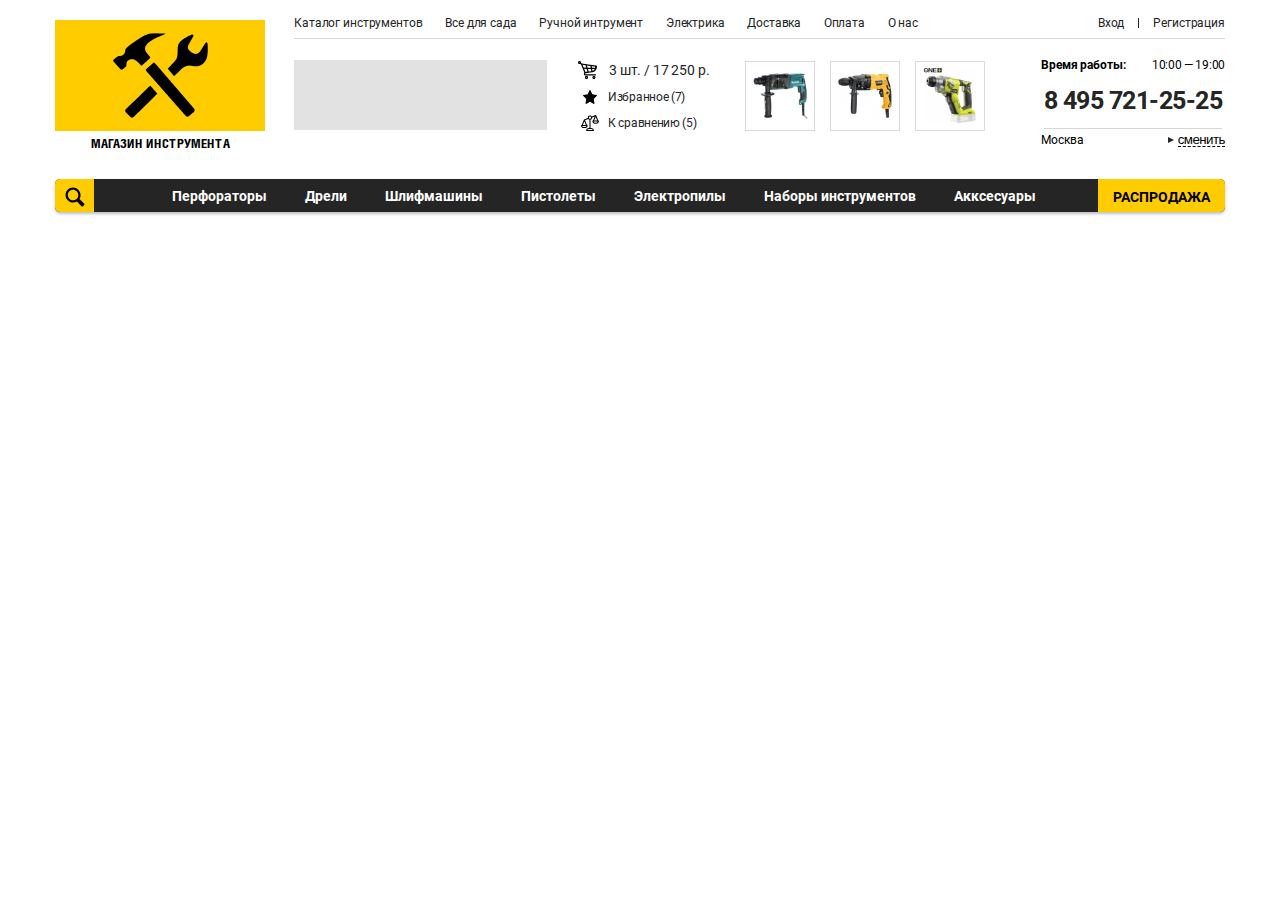
<file: index.html>
<!DOCTYPE html>
<html lang="en">
<head>
    <meta charset="UTF-8">
    <meta http-equiv="X-UA-Compatible" content="IE=edge">
    <meta name="viewport" content="width=device-width, initial-scale=1.0">
    <link rel="stylesheet" href="./assets/fonts/Roboto/stylesheet.css">
    <link rel="stylesheet" href="./assets/fonts/helioscond/stylesheet.css">
    <link rel="stylesheet" href="./css/styles.css">
    <title>Live HTML</title>
</head>
<body>
    <header class="header">
        <div class="container">
            <div class="header-top">
                <div class="logo">
                    <div class="logo__image">
                        <img src="./assets/images/entypo_tools.png" alt="">
                    </div>
                    <span class="logo__text">Магазин инструмента</span>
                </div>
                <div class="top-bar-content">
                    <div class="top-bar">
                        <ul class="top-menu">
                            <li><a href="#">Каталог инструментов</a></li>
                            <li><a href="#">Все для сада</a></li>
                            <li><a href="#">Ручной интрумент</a></li>
                            <li><a href="#">Электрика</a></li>
                            <li><a href="#">Доставка</a></li>
                            <li><a href="#">Оплата</a></li>
                            <li><a href="#">О нас</a></li>
                        </ul>
                        <div class="login">
                            <a class="signin" href="#">Вход</a>
                            <a class="signup" href="#">Регистрация</a>
                        </div>
                    </div>
                    <div class="header-assets">
                        <div class="banner"></div>
                        <div class="cart">
                            <ul class="cart__buttons">
                               <li>
                                   <img class="card__icon card__icon_cart" src="./assets/images/icons/cart.svg" alt="">
                                   <a href="#" class="cart__point cart__point_cart">3 шт. / 17 250 р.</a>
                                </li>
                               <li>
                                    <img class="card__icon card__icon_star" src="./assets/images/icons/star.svg" alt="">
                                    <a href="#" class="cart__point cart__point_favorite">Избранное (7)</a>
                                </li>
                               <li>
                                    <img class="card__icon card__icon_balance" src="./assets/images/icons/balance.svg" alt="">
                                    <a href="#" class="cart__point cart__point_compare">К сравнению (5)</a>
                                </li>
                            </ul>
                            <ul class="cart__items">
                                <li><a href="#" class="cart__item">
                                    <img src="./assets/images/product_1.png" alt="">
                                </a></li>
                                <li><a href="#" class="cart__item">
                                    <img src="./assets/images/product_2.png" alt="">
                                </a></li>
                                <li><a href="#" class="cart__item">
                                    <img src="./assets/images/product_3.png" alt="">
                                </a></li>
                            </ul>
                        </div>
                        <div class="contacts">
                            <div class="working-hours">
                                <span>Время работы:</span>
                                10:00 — 19:00
                            </div>
                            <a class="phone" href="tel:84957212525">8 495 721-25-25</a>
                            <div class="location">
                                Москва
                                <button class="location__change">
                                    сменить
                                </button>
                            </div>
                        </div>
                    </div>
                </div>
            </div>
            <div class="main-menu">
                <button class="search">
                    <img src="./assets/images/icons/magnifying-glass.svg" alt="">
                </button>
                <ul class="main-menu__items">
                    <li><a href="#">Перфораторы</a></li>
                    <li><a href="#">Дрели</a></li>
                    <li><a href="#">Шлифмашины</a></li>
                    <li><a href="#">Пистолеты</a></li>
                    <li><a href="#">Электропилы</a></li>
                    <li><a href="#">Наборы инструментов</a></li>
                    <li><a href="#">Акксесуары</a></li>
                </ul>
                <a href="#" class="sale">Распродажа</a>
            </div>
        </div>
    </header>
</body>
</html>
</file>
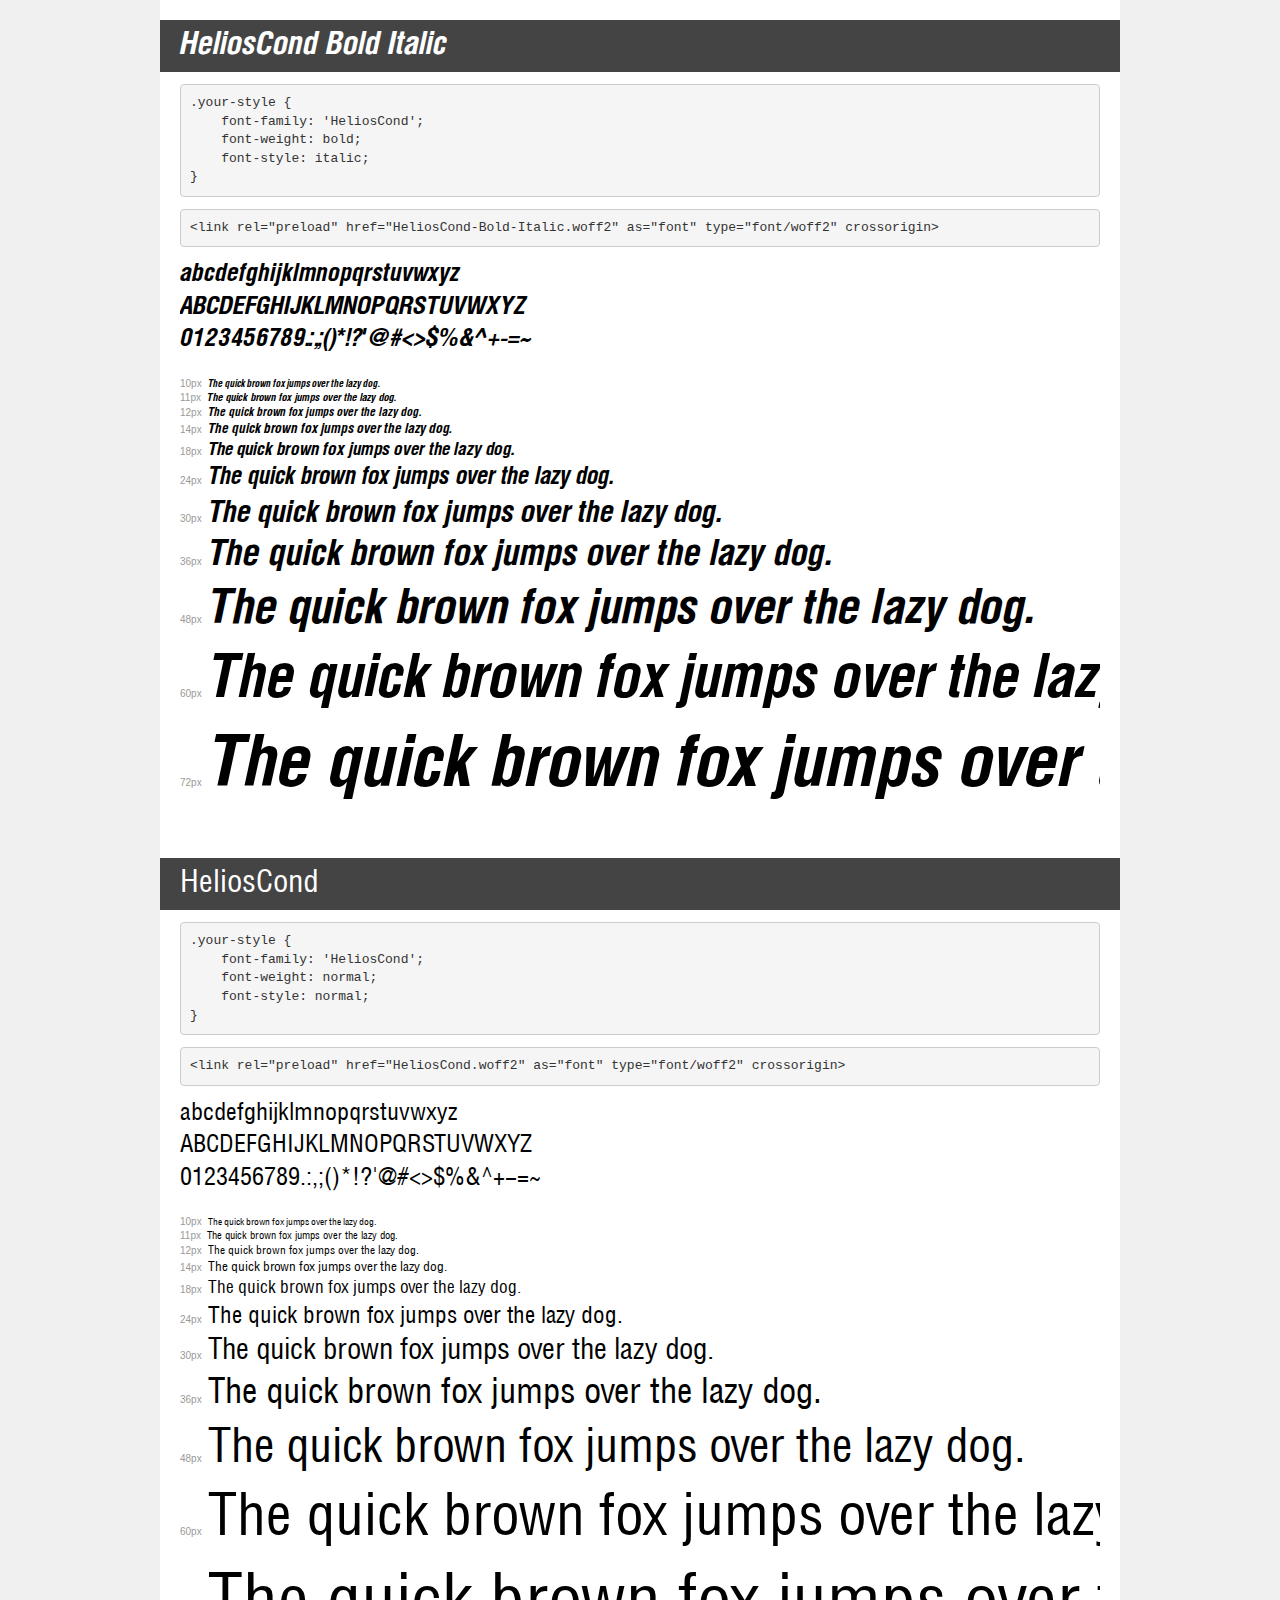
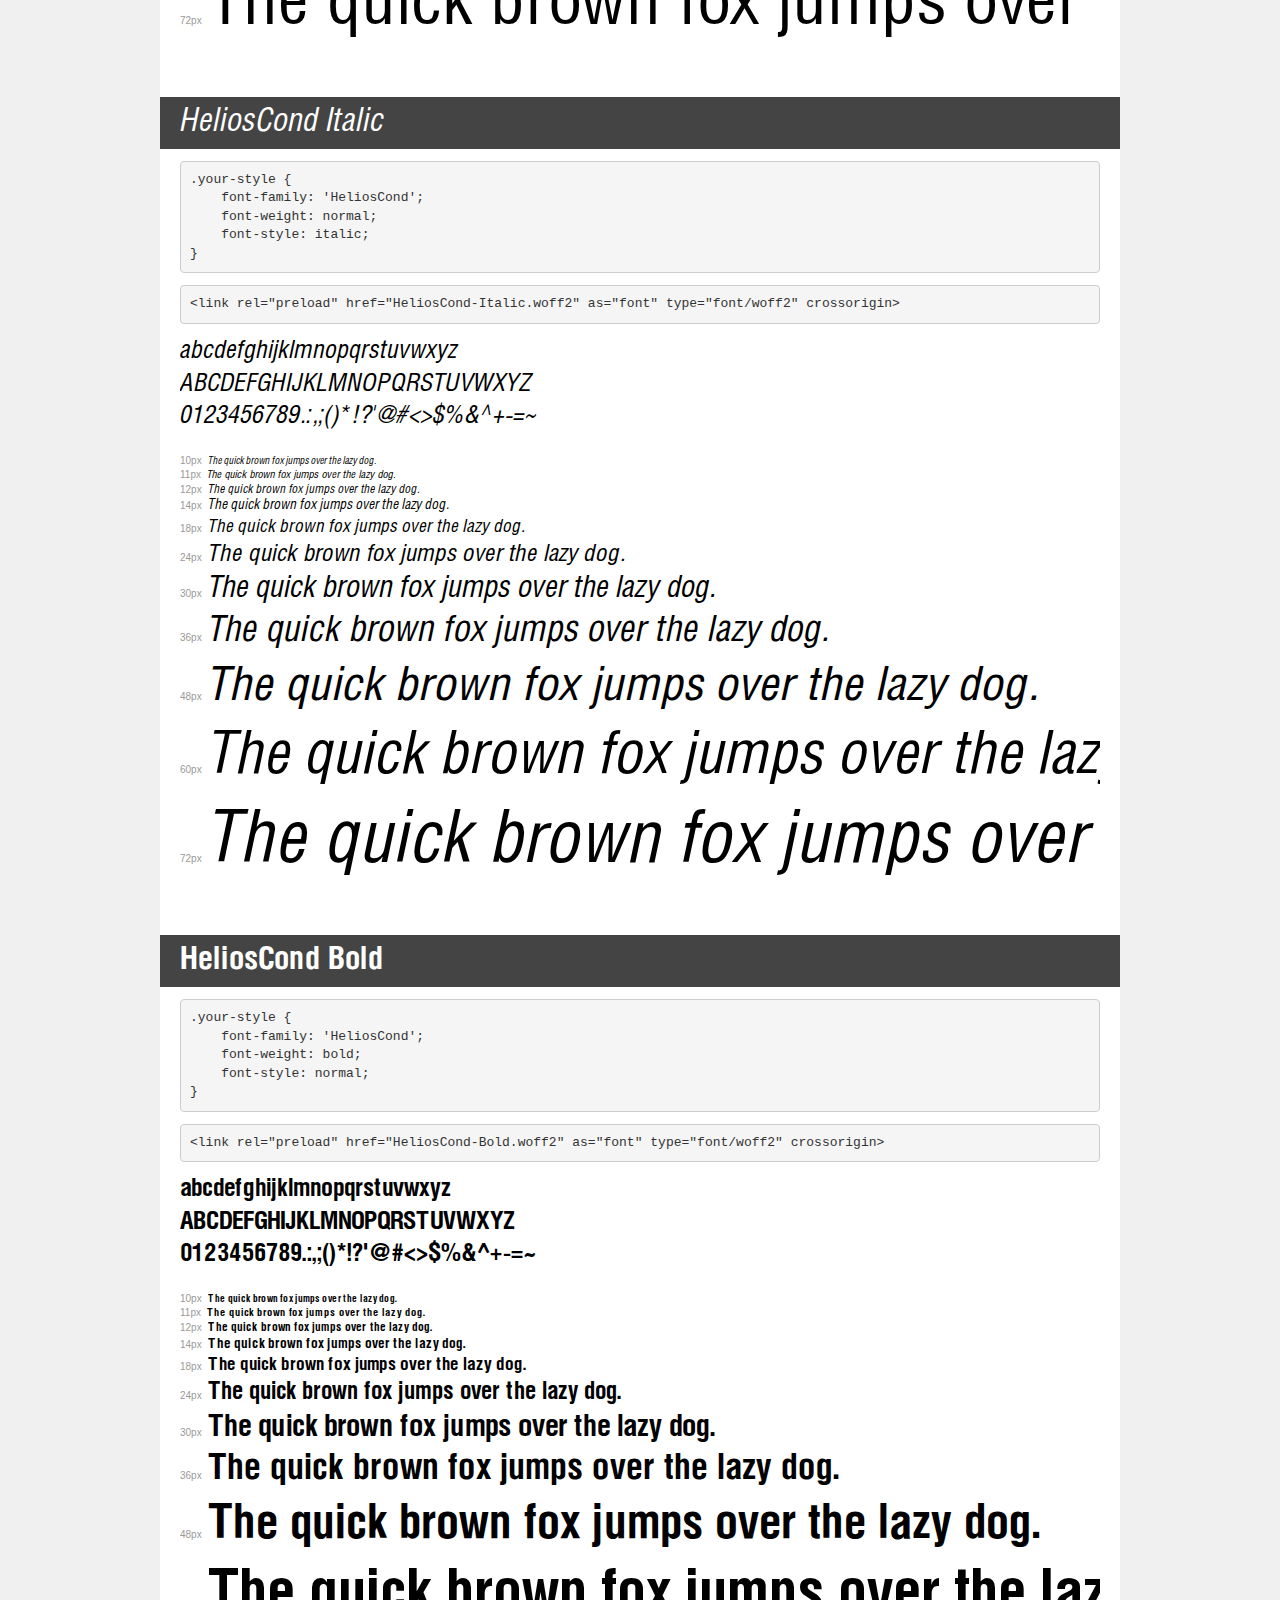
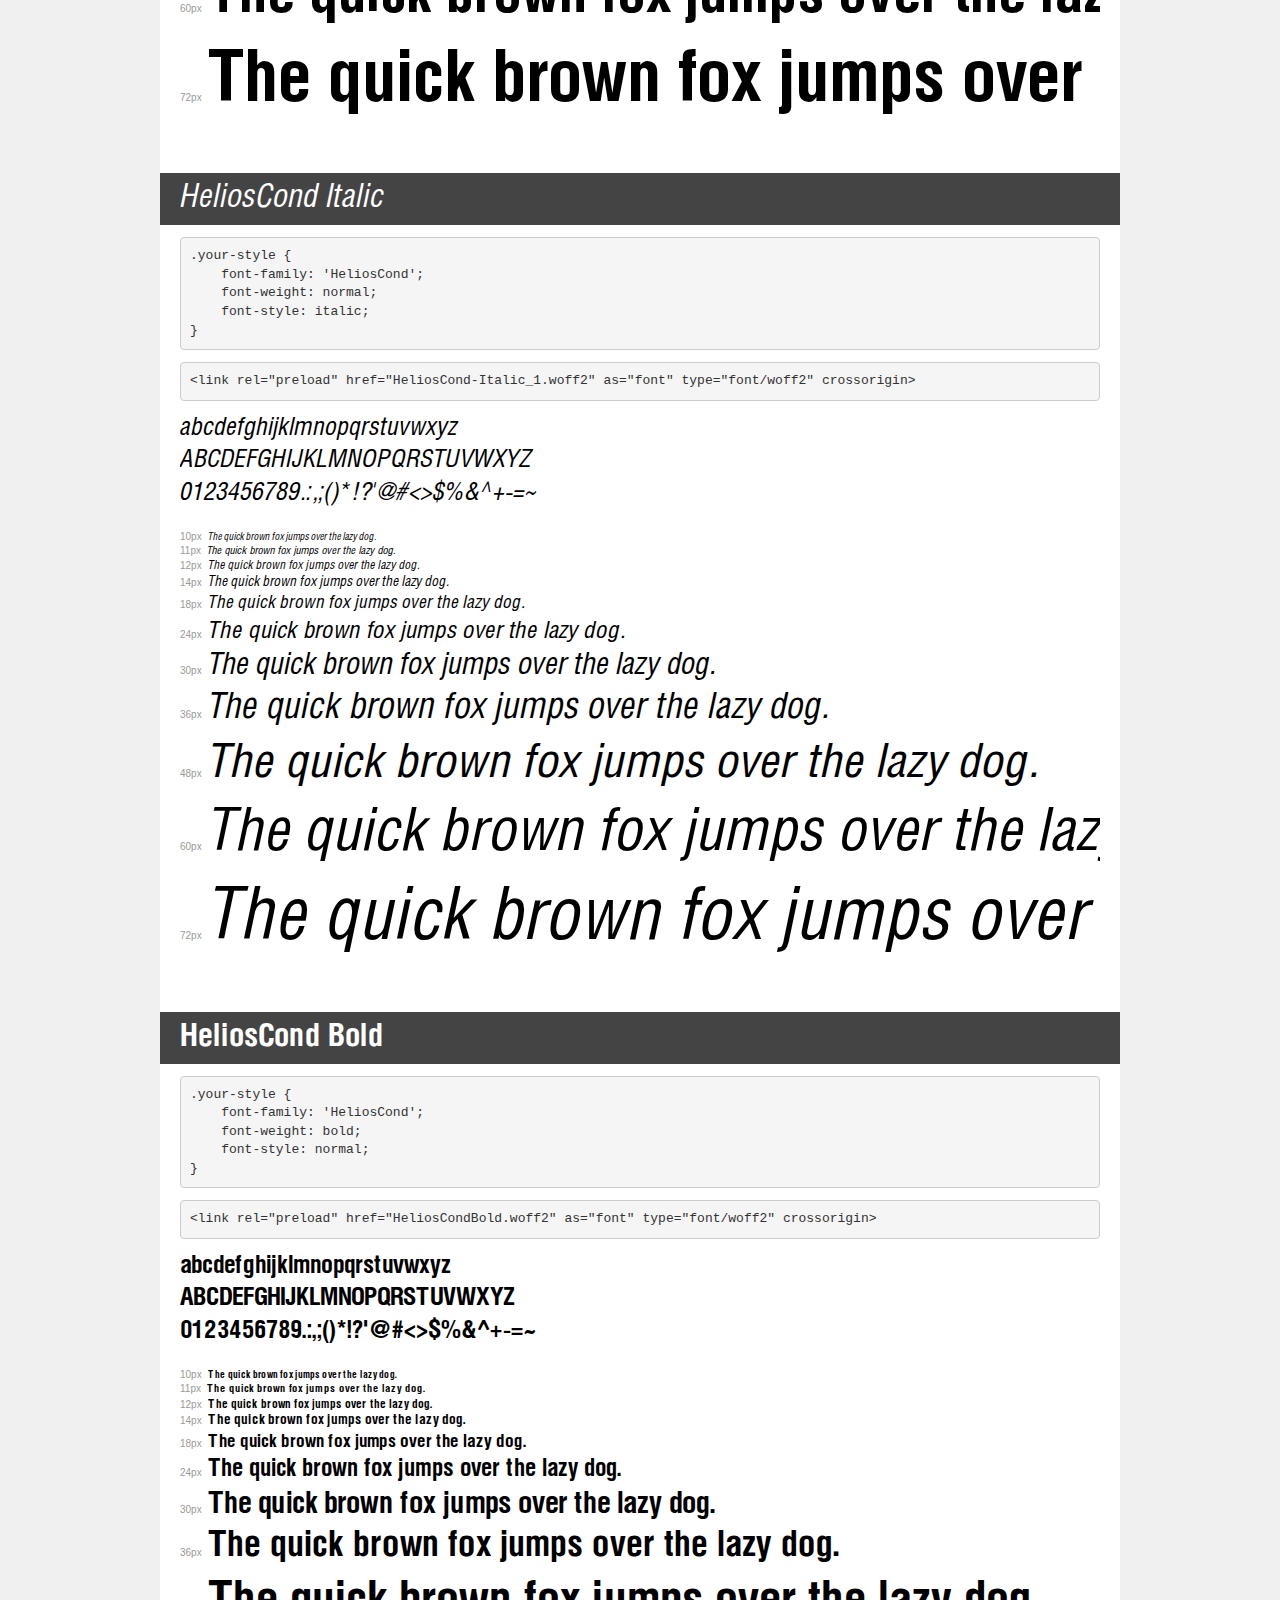
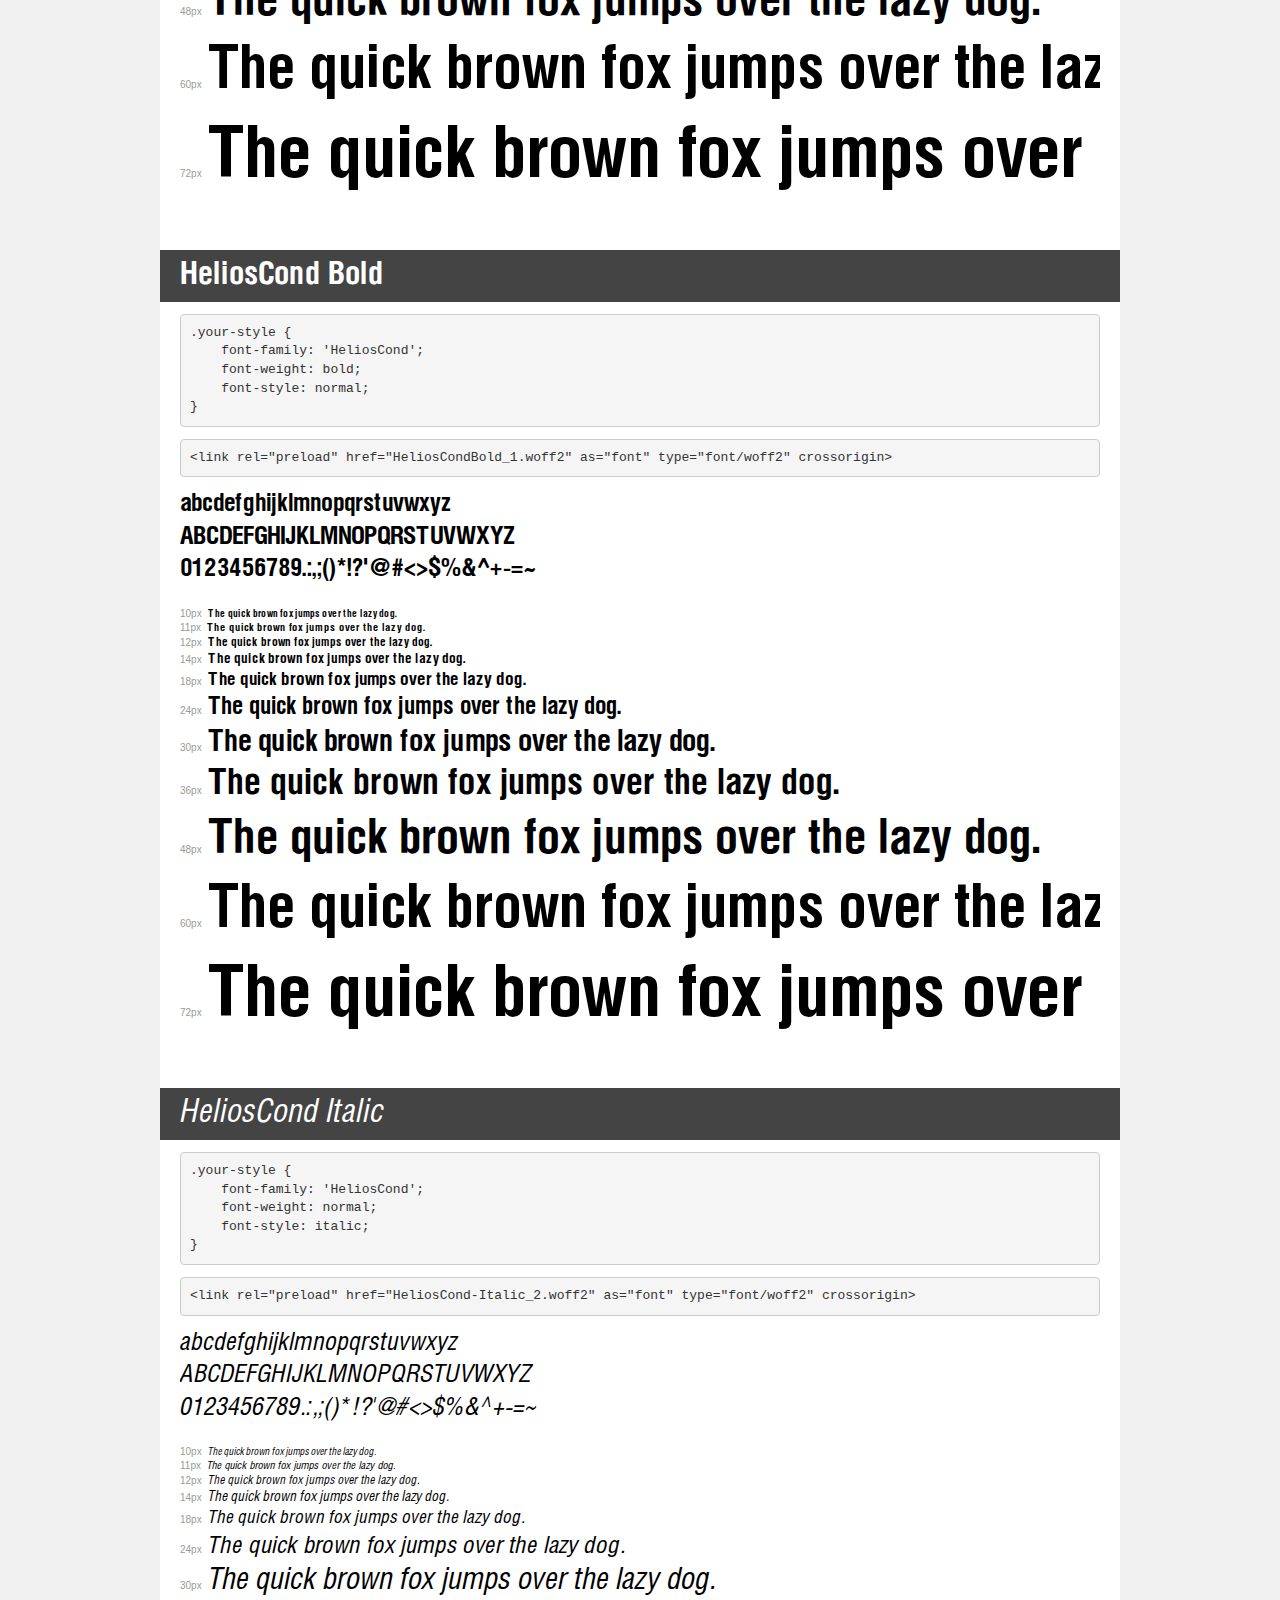
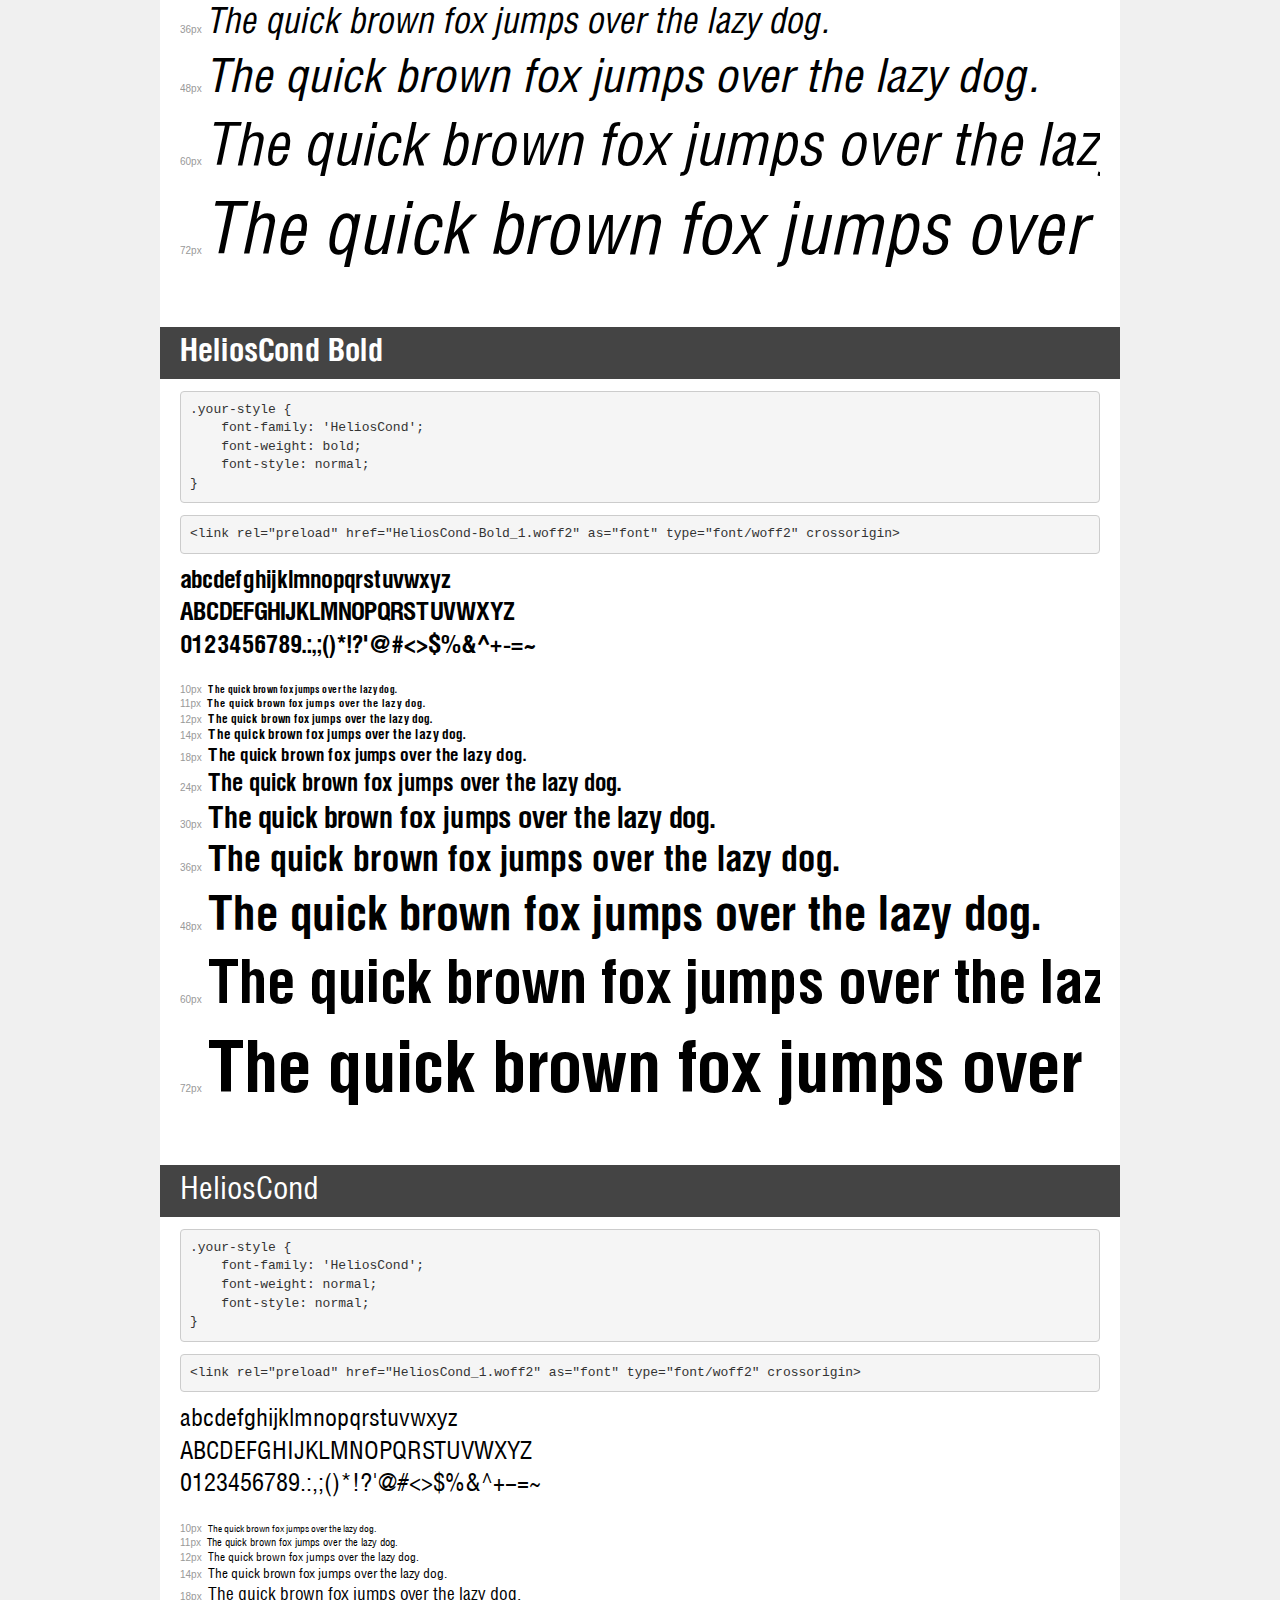
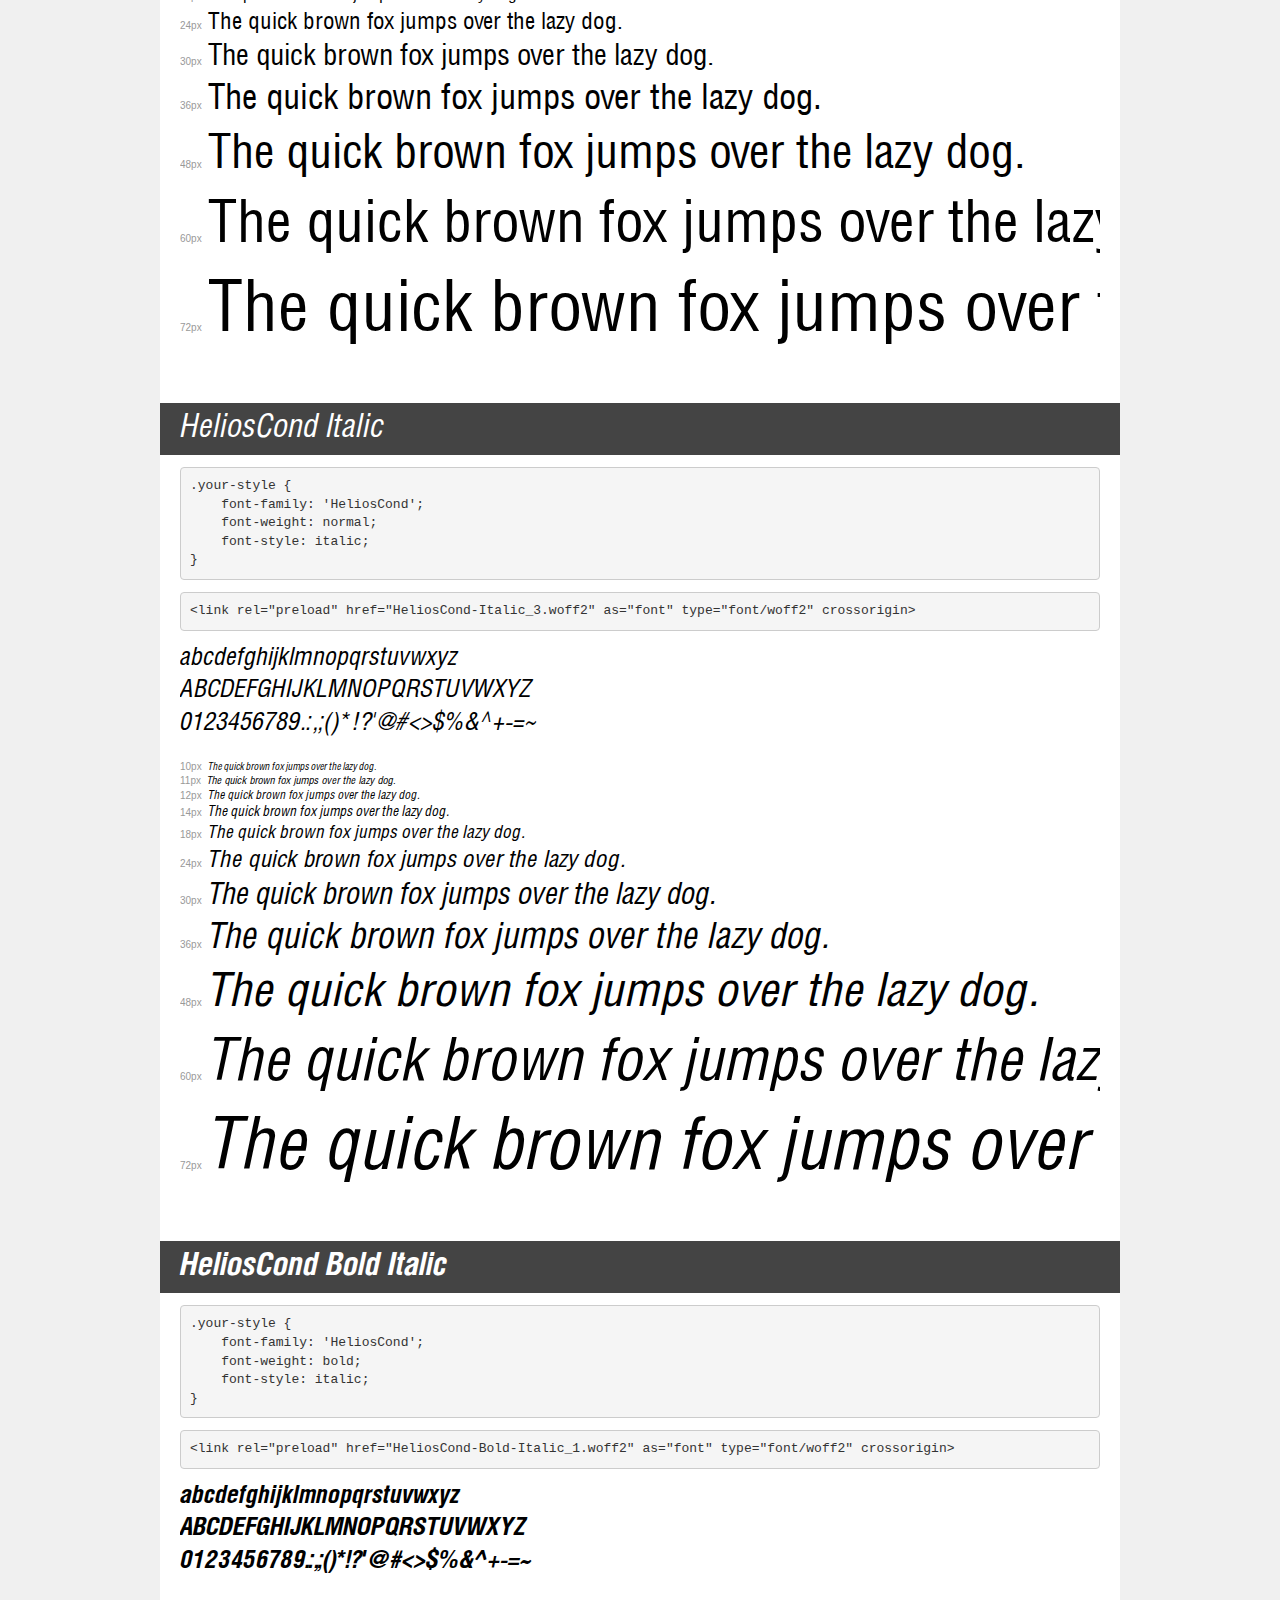
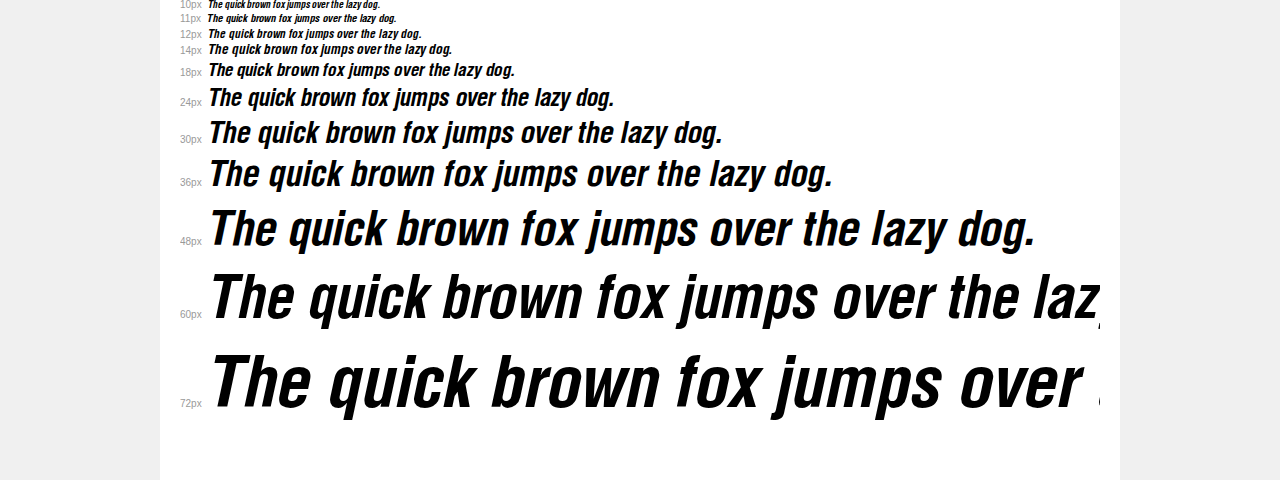
<file: assets/fonts/helioscond/demo.html>
<!DOCTYPE html>
<html lang="en">
<head>
    <meta charset="utf-8">
    <meta http-equiv="X-UA-Compatible" content="IE=edge">
    <meta name="viewport" content="width=device-width, initial-scale=1">
    <meta name="robots" content="noindex, noarchive">
    <meta name="format-detection" content="telephone=no">
    <title>Transfonter demo</title>
    <link href="stylesheet.css" rel="stylesheet">
    <style>
        /*
        http://meyerweb.com/eric/tools/css/reset/
        v2.0 | 20110126
        License: none (public domain)
        */
        html, body, div, span, applet, object, iframe,
        h1, h2, h3, h4, h5, h6, p, blockquote, pre,
        a, abbr, acronym, address, big, cite, code,
        del, dfn, em, img, ins, kbd, q, s, samp,
        small, strike, strong, sub, sup, tt, var,
        b, u, i, center,
        dl, dt, dd, ol, ul, li,
        fieldset, form, label, legend,
        table, caption, tbody, tfoot, thead, tr, th, td,
        article, aside, canvas, details, embed,
        figure, figcaption, footer, header, hgroup,
        menu, nav, output, ruby, section, summary,
        time, mark, audio, video {
            margin: 0;
            padding: 0;
            border: 0;
            font-size: 100%;
            font: inherit;
            vertical-align: baseline;
        }
        /* HTML5 display-role reset for older browsers */
        article, aside, details, figcaption, figure,
        footer, header, hgroup, menu, nav, section {
            display: block;
        }
        body {
            line-height: 1;
        }
        ol, ul {
            list-style: none;
        }
        blockquote, q {
            quotes: none;
        }
        blockquote:before, blockquote:after,
        q:before, q:after {
            content: '';
            content: none;
        }
        table {
            border-collapse: collapse;
            border-spacing: 0;
        }
        /* demo styles */
        body {
            background: #f0f0f0;
            color: #000;
        }
        .page {
            background: #fff;
            width: 920px;
            margin: 0 auto;
            padding: 20px 20px 0 20px;
            overflow: hidden;
        }
        .font-container {
            overflow-x: auto;
            overflow-y: hidden;
            margin-bottom: 40px;
            line-height: 1.3;
            white-space: nowrap;
            padding-bottom: 5px;
        }
        h1 {
            position: relative;
            background: #444;
            font-size: 32px;
            color: #fff;
            padding: 10px 20px;
            margin: 0 -20px 12px -20px;
        }
        .letters {
            font-size: 25px;
            margin-bottom: 20px;
        }
        .s10:before {
            content: '10px';
        }
        .s11:before {
            content: '11px';
        }
        .s12:before {
            content: '12px';
        }
        .s14:before {
            content: '14px';
        }
        .s18:before {
            content: '18px';
        }
        .s24:before {
            content: '24px';
        }
        .s30:before {
            content: '30px';
        }
        .s36:before {
            content: '36px';
        }
        .s48:before {
            content: '48px';
        }
        .s60:before {
            content: '60px';
        }
        .s72:before {
            content: '72px';
        }
        .s10:before, .s11:before, .s12:before, .s14:before,
        .s18:before, .s24:before, .s30:before, .s36:before,
        .s48:before, .s60:before, .s72:before {
            font-family: Arial, sans-serif;
            font-size: 10px;
            font-weight: normal;
            font-style: normal;
            color: #999;
            padding-right: 6px;
        }
        pre {
            display: block;
            padding: 9px;
            margin: 0 0 12px;
            font-family: Monaco, Menlo, Consolas, "Courier New", monospace;
            font-size: 13px;
            line-height: 1.428571429;
            color: #333;
            font-weight: normal;
            font-style: normal;
            background-color: #f5f5f5;
            border: 1px solid #ccc;
            overflow-x: auto;
            border-radius: 4px;
        }
        /* responsive */
        @media (max-width: 959px) {
            .page {
                width: auto;
                margin: 0;
            }
        }
    </style>
</head>
<body>
<div class="page">
    <div class="demo">
        <h1 style="font-family: 'HeliosCond'; font-weight: bold; font-style: italic;">HeliosCond Bold Italic</h1>
        <pre title="Usage">.your-style {
    font-family: 'HeliosCond';
    font-weight: bold;
    font-style: italic;
}</pre>
        <pre title="Preload (optional)">
&lt;link rel=&quot;preload&quot; href=&quot;HeliosCond-Bold-Italic.woff2&quot; as=&quot;font&quot; type=&quot;font/woff2&quot; crossorigin&gt;</pre>
        <div class="font-container" style="font-family: 'HeliosCond'; font-weight: bold; font-style: italic;">
            <p class="letters">
                abcdefghijklmnopqrstuvwxyz<br>
ABCDEFGHIJKLMNOPQRSTUVWXYZ<br>
                0123456789.:,;()*!?'@#&lt;&gt;$%&^+-=~
            </p>
            <p class="s10" style="font-size: 10px;">The quick brown fox jumps over the lazy dog.</p>
            <p class="s11" style="font-size: 11px;">The quick brown fox jumps over the lazy dog.</p>
            <p class="s12" style="font-size: 12px;">The quick brown fox jumps over the lazy dog.</p>
            <p class="s14" style="font-size: 14px;">The quick brown fox jumps over the lazy dog.</p>
            <p class="s18" style="font-size: 18px;">The quick brown fox jumps over the lazy dog.</p>
            <p class="s24" style="font-size: 24px;">The quick brown fox jumps over the lazy dog.</p>
            <p class="s30" style="font-size: 30px;">The quick brown fox jumps over the lazy dog.</p>
            <p class="s36" style="font-size: 36px;">The quick brown fox jumps over the lazy dog.</p>
            <p class="s48" style="font-size: 48px;">The quick brown fox jumps over the lazy dog.</p>
            <p class="s60" style="font-size: 60px;">The quick brown fox jumps over the lazy dog.</p>
            <p class="s72" style="font-size: 72px;">The quick brown fox jumps over the lazy dog.</p>
        </div>
    </div>

    <div class="demo">
        <h1 style="font-family: 'HeliosCond'; font-weight: normal; font-style: normal;">HeliosCond</h1>
        <pre title="Usage">.your-style {
    font-family: 'HeliosCond';
    font-weight: normal;
    font-style: normal;
}</pre>
        <pre title="Preload (optional)">
&lt;link rel=&quot;preload&quot; href=&quot;HeliosCond.woff2&quot; as=&quot;font&quot; type=&quot;font/woff2&quot; crossorigin&gt;</pre>
        <div class="font-container" style="font-family: 'HeliosCond'; font-weight: normal; font-style: normal;">
            <p class="letters">
                abcdefghijklmnopqrstuvwxyz<br>
ABCDEFGHIJKLMNOPQRSTUVWXYZ<br>
                0123456789.:,;()*!?'@#&lt;&gt;$%&^+-=~
            </p>
            <p class="s10" style="font-size: 10px;">The quick brown fox jumps over the lazy dog.</p>
            <p class="s11" style="font-size: 11px;">The quick brown fox jumps over the lazy dog.</p>
            <p class="s12" style="font-size: 12px;">The quick brown fox jumps over the lazy dog.</p>
            <p class="s14" style="font-size: 14px;">The quick brown fox jumps over the lazy dog.</p>
            <p class="s18" style="font-size: 18px;">The quick brown fox jumps over the lazy dog.</p>
            <p class="s24" style="font-size: 24px;">The quick brown fox jumps over the lazy dog.</p>
            <p class="s30" style="font-size: 30px;">The quick brown fox jumps over the lazy dog.</p>
            <p class="s36" style="font-size: 36px;">The quick brown fox jumps over the lazy dog.</p>
            <p class="s48" style="font-size: 48px;">The quick brown fox jumps over the lazy dog.</p>
            <p class="s60" style="font-size: 60px;">The quick brown fox jumps over the lazy dog.</p>
            <p class="s72" style="font-size: 72px;">The quick brown fox jumps over the lazy dog.</p>
        </div>
    </div>

    <div class="demo">
        <h1 style="font-family: 'HeliosCond'; font-weight: normal; font-style: italic;">HeliosCond Italic</h1>
        <pre title="Usage">.your-style {
    font-family: 'HeliosCond';
    font-weight: normal;
    font-style: italic;
}</pre>
        <pre title="Preload (optional)">
&lt;link rel=&quot;preload&quot; href=&quot;HeliosCond-Italic.woff2&quot; as=&quot;font&quot; type=&quot;font/woff2&quot; crossorigin&gt;</pre>
        <div class="font-container" style="font-family: 'HeliosCond'; font-weight: normal; font-style: italic;">
            <p class="letters">
                abcdefghijklmnopqrstuvwxyz<br>
ABCDEFGHIJKLMNOPQRSTUVWXYZ<br>
                0123456789.:,;()*!?'@#&lt;&gt;$%&^+-=~
            </p>
            <p class="s10" style="font-size: 10px;">The quick brown fox jumps over the lazy dog.</p>
            <p class="s11" style="font-size: 11px;">The quick brown fox jumps over the lazy dog.</p>
            <p class="s12" style="font-size: 12px;">The quick brown fox jumps over the lazy dog.</p>
            <p class="s14" style="font-size: 14px;">The quick brown fox jumps over the lazy dog.</p>
            <p class="s18" style="font-size: 18px;">The quick brown fox jumps over the lazy dog.</p>
            <p class="s24" style="font-size: 24px;">The quick brown fox jumps over the lazy dog.</p>
            <p class="s30" style="font-size: 30px;">The quick brown fox jumps over the lazy dog.</p>
            <p class="s36" style="font-size: 36px;">The quick brown fox jumps over the lazy dog.</p>
            <p class="s48" style="font-size: 48px;">The quick brown fox jumps over the lazy dog.</p>
            <p class="s60" style="font-size: 60px;">The quick brown fox jumps over the lazy dog.</p>
            <p class="s72" style="font-size: 72px;">The quick brown fox jumps over the lazy dog.</p>
        </div>
    </div>

    <div class="demo">
        <h1 style="font-family: 'HeliosCond'; font-weight: bold; font-style: normal;">HeliosCond Bold</h1>
        <pre title="Usage">.your-style {
    font-family: 'HeliosCond';
    font-weight: bold;
    font-style: normal;
}</pre>
        <pre title="Preload (optional)">
&lt;link rel=&quot;preload&quot; href=&quot;HeliosCond-Bold.woff2&quot; as=&quot;font&quot; type=&quot;font/woff2&quot; crossorigin&gt;</pre>
        <div class="font-container" style="font-family: 'HeliosCond'; font-weight: bold; font-style: normal;">
            <p class="letters">
                abcdefghijklmnopqrstuvwxyz<br>
ABCDEFGHIJKLMNOPQRSTUVWXYZ<br>
                0123456789.:,;()*!?'@#&lt;&gt;$%&^+-=~
            </p>
            <p class="s10" style="font-size: 10px;">The quick brown fox jumps over the lazy dog.</p>
            <p class="s11" style="font-size: 11px;">The quick brown fox jumps over the lazy dog.</p>
            <p class="s12" style="font-size: 12px;">The quick brown fox jumps over the lazy dog.</p>
            <p class="s14" style="font-size: 14px;">The quick brown fox jumps over the lazy dog.</p>
            <p class="s18" style="font-size: 18px;">The quick brown fox jumps over the lazy dog.</p>
            <p class="s24" style="font-size: 24px;">The quick brown fox jumps over the lazy dog.</p>
            <p class="s30" style="font-size: 30px;">The quick brown fox jumps over the lazy dog.</p>
            <p class="s36" style="font-size: 36px;">The quick brown fox jumps over the lazy dog.</p>
            <p class="s48" style="font-size: 48px;">The quick brown fox jumps over the lazy dog.</p>
            <p class="s60" style="font-size: 60px;">The quick brown fox jumps over the lazy dog.</p>
            <p class="s72" style="font-size: 72px;">The quick brown fox jumps over the lazy dog.</p>
        </div>
    </div>

    <div class="demo">
        <h1 style="font-family: 'HeliosCond'; font-weight: normal; font-style: italic;">HeliosCond Italic</h1>
        <pre title="Usage">.your-style {
    font-family: 'HeliosCond';
    font-weight: normal;
    font-style: italic;
}</pre>
        <pre title="Preload (optional)">
&lt;link rel=&quot;preload&quot; href=&quot;HeliosCond-Italic_1.woff2&quot; as=&quot;font&quot; type=&quot;font/woff2&quot; crossorigin&gt;</pre>
        <div class="font-container" style="font-family: 'HeliosCond'; font-weight: normal; font-style: italic;">
            <p class="letters">
                abcdefghijklmnopqrstuvwxyz<br>
ABCDEFGHIJKLMNOPQRSTUVWXYZ<br>
                0123456789.:,;()*!?'@#&lt;&gt;$%&^+-=~
            </p>
            <p class="s10" style="font-size: 10px;">The quick brown fox jumps over the lazy dog.</p>
            <p class="s11" style="font-size: 11px;">The quick brown fox jumps over the lazy dog.</p>
            <p class="s12" style="font-size: 12px;">The quick brown fox jumps over the lazy dog.</p>
            <p class="s14" style="font-size: 14px;">The quick brown fox jumps over the lazy dog.</p>
            <p class="s18" style="font-size: 18px;">The quick brown fox jumps over the lazy dog.</p>
            <p class="s24" style="font-size: 24px;">The quick brown fox jumps over the lazy dog.</p>
            <p class="s30" style="font-size: 30px;">The quick brown fox jumps over the lazy dog.</p>
            <p class="s36" style="font-size: 36px;">The quick brown fox jumps over the lazy dog.</p>
            <p class="s48" style="font-size: 48px;">The quick brown fox jumps over the lazy dog.</p>
            <p class="s60" style="font-size: 60px;">The quick brown fox jumps over the lazy dog.</p>
            <p class="s72" style="font-size: 72px;">The quick brown fox jumps over the lazy dog.</p>
        </div>
    </div>

    <div class="demo">
        <h1 style="font-family: 'HeliosCond'; font-weight: bold; font-style: normal;">HeliosCond Bold</h1>
        <pre title="Usage">.your-style {
    font-family: 'HeliosCond';
    font-weight: bold;
    font-style: normal;
}</pre>
        <pre title="Preload (optional)">
&lt;link rel=&quot;preload&quot; href=&quot;HeliosCondBold.woff2&quot; as=&quot;font&quot; type=&quot;font/woff2&quot; crossorigin&gt;</pre>
        <div class="font-container" style="font-family: 'HeliosCond'; font-weight: bold; font-style: normal;">
            <p class="letters">
                abcdefghijklmnopqrstuvwxyz<br>
ABCDEFGHIJKLMNOPQRSTUVWXYZ<br>
                0123456789.:,;()*!?'@#&lt;&gt;$%&^+-=~
            </p>
            <p class="s10" style="font-size: 10px;">The quick brown fox jumps over the lazy dog.</p>
            <p class="s11" style="font-size: 11px;">The quick brown fox jumps over the lazy dog.</p>
            <p class="s12" style="font-size: 12px;">The quick brown fox jumps over the lazy dog.</p>
            <p class="s14" style="font-size: 14px;">The quick brown fox jumps over the lazy dog.</p>
            <p class="s18" style="font-size: 18px;">The quick brown fox jumps over the lazy dog.</p>
            <p class="s24" style="font-size: 24px;">The quick brown fox jumps over the lazy dog.</p>
            <p class="s30" style="font-size: 30px;">The quick brown fox jumps over the lazy dog.</p>
            <p class="s36" style="font-size: 36px;">The quick brown fox jumps over the lazy dog.</p>
            <p class="s48" style="font-size: 48px;">The quick brown fox jumps over the lazy dog.</p>
            <p class="s60" style="font-size: 60px;">The quick brown fox jumps over the lazy dog.</p>
            <p class="s72" style="font-size: 72px;">The quick brown fox jumps over the lazy dog.</p>
        </div>
    </div>

    <div class="demo">
        <h1 style="font-family: 'HeliosCond'; font-weight: bold; font-style: normal;">HeliosCond Bold</h1>
        <pre title="Usage">.your-style {
    font-family: 'HeliosCond';
    font-weight: bold;
    font-style: normal;
}</pre>
        <pre title="Preload (optional)">
&lt;link rel=&quot;preload&quot; href=&quot;HeliosCondBold_1.woff2&quot; as=&quot;font&quot; type=&quot;font/woff2&quot; crossorigin&gt;</pre>
        <div class="font-container" style="font-family: 'HeliosCond'; font-weight: bold; font-style: normal;">
            <p class="letters">
                abcdefghijklmnopqrstuvwxyz<br>
ABCDEFGHIJKLMNOPQRSTUVWXYZ<br>
                0123456789.:,;()*!?'@#&lt;&gt;$%&^+-=~
            </p>
            <p class="s10" style="font-size: 10px;">The quick brown fox jumps over the lazy dog.</p>
            <p class="s11" style="font-size: 11px;">The quick brown fox jumps over the lazy dog.</p>
            <p class="s12" style="font-size: 12px;">The quick brown fox jumps over the lazy dog.</p>
            <p class="s14" style="font-size: 14px;">The quick brown fox jumps over the lazy dog.</p>
            <p class="s18" style="font-size: 18px;">The quick brown fox jumps over the lazy dog.</p>
            <p class="s24" style="font-size: 24px;">The quick brown fox jumps over the lazy dog.</p>
            <p class="s30" style="font-size: 30px;">The quick brown fox jumps over the lazy dog.</p>
            <p class="s36" style="font-size: 36px;">The quick brown fox jumps over the lazy dog.</p>
            <p class="s48" style="font-size: 48px;">The quick brown fox jumps over the lazy dog.</p>
            <p class="s60" style="font-size: 60px;">The quick brown fox jumps over the lazy dog.</p>
            <p class="s72" style="font-size: 72px;">The quick brown fox jumps over the lazy dog.</p>
        </div>
    </div>

    <div class="demo">
        <h1 style="font-family: 'HeliosCond'; font-weight: normal; font-style: italic;">HeliosCond Italic</h1>
        <pre title="Usage">.your-style {
    font-family: 'HeliosCond';
    font-weight: normal;
    font-style: italic;
}</pre>
        <pre title="Preload (optional)">
&lt;link rel=&quot;preload&quot; href=&quot;HeliosCond-Italic_2.woff2&quot; as=&quot;font&quot; type=&quot;font/woff2&quot; crossorigin&gt;</pre>
        <div class="font-container" style="font-family: 'HeliosCond'; font-weight: normal; font-style: italic;">
            <p class="letters">
                abcdefghijklmnopqrstuvwxyz<br>
ABCDEFGHIJKLMNOPQRSTUVWXYZ<br>
                0123456789.:,;()*!?'@#&lt;&gt;$%&^+-=~
            </p>
            <p class="s10" style="font-size: 10px;">The quick brown fox jumps over the lazy dog.</p>
            <p class="s11" style="font-size: 11px;">The quick brown fox jumps over the lazy dog.</p>
            <p class="s12" style="font-size: 12px;">The quick brown fox jumps over the lazy dog.</p>
            <p class="s14" style="font-size: 14px;">The quick brown fox jumps over the lazy dog.</p>
            <p class="s18" style="font-size: 18px;">The quick brown fox jumps over the lazy dog.</p>
            <p class="s24" style="font-size: 24px;">The quick brown fox jumps over the lazy dog.</p>
            <p class="s30" style="font-size: 30px;">The quick brown fox jumps over the lazy dog.</p>
            <p class="s36" style="font-size: 36px;">The quick brown fox jumps over the lazy dog.</p>
            <p class="s48" style="font-size: 48px;">The quick brown fox jumps over the lazy dog.</p>
            <p class="s60" style="font-size: 60px;">The quick brown fox jumps over the lazy dog.</p>
            <p class="s72" style="font-size: 72px;">The quick brown fox jumps over the lazy dog.</p>
        </div>
    </div>

    <div class="demo">
        <h1 style="font-family: 'HeliosCond'; font-weight: bold; font-style: normal;">HeliosCond Bold</h1>
        <pre title="Usage">.your-style {
    font-family: 'HeliosCond';
    font-weight: bold;
    font-style: normal;
}</pre>
        <pre title="Preload (optional)">
&lt;link rel=&quot;preload&quot; href=&quot;HeliosCond-Bold_1.woff2&quot; as=&quot;font&quot; type=&quot;font/woff2&quot; crossorigin&gt;</pre>
        <div class="font-container" style="font-family: 'HeliosCond'; font-weight: bold; font-style: normal;">
            <p class="letters">
                abcdefghijklmnopqrstuvwxyz<br>
ABCDEFGHIJKLMNOPQRSTUVWXYZ<br>
                0123456789.:,;()*!?'@#&lt;&gt;$%&^+-=~
            </p>
            <p class="s10" style="font-size: 10px;">The quick brown fox jumps over the lazy dog.</p>
            <p class="s11" style="font-size: 11px;">The quick brown fox jumps over the lazy dog.</p>
            <p class="s12" style="font-size: 12px;">The quick brown fox jumps over the lazy dog.</p>
            <p class="s14" style="font-size: 14px;">The quick brown fox jumps over the lazy dog.</p>
            <p class="s18" style="font-size: 18px;">The quick brown fox jumps over the lazy dog.</p>
            <p class="s24" style="font-size: 24px;">The quick brown fox jumps over the lazy dog.</p>
            <p class="s30" style="font-size: 30px;">The quick brown fox jumps over the lazy dog.</p>
            <p class="s36" style="font-size: 36px;">The quick brown fox jumps over the lazy dog.</p>
            <p class="s48" style="font-size: 48px;">The quick brown fox jumps over the lazy dog.</p>
            <p class="s60" style="font-size: 60px;">The quick brown fox jumps over the lazy dog.</p>
            <p class="s72" style="font-size: 72px;">The quick brown fox jumps over the lazy dog.</p>
        </div>
    </div>

    <div class="demo">
        <h1 style="font-family: 'HeliosCond'; font-weight: normal; font-style: normal;">HeliosCond</h1>
        <pre title="Usage">.your-style {
    font-family: 'HeliosCond';
    font-weight: normal;
    font-style: normal;
}</pre>
        <pre title="Preload (optional)">
&lt;link rel=&quot;preload&quot; href=&quot;HeliosCond_1.woff2&quot; as=&quot;font&quot; type=&quot;font/woff2&quot; crossorigin&gt;</pre>
        <div class="font-container" style="font-family: 'HeliosCond'; font-weight: normal; font-style: normal;">
            <p class="letters">
                abcdefghijklmnopqrstuvwxyz<br>
ABCDEFGHIJKLMNOPQRSTUVWXYZ<br>
                0123456789.:,;()*!?'@#&lt;&gt;$%&^+-=~
            </p>
            <p class="s10" style="font-size: 10px;">The quick brown fox jumps over the lazy dog.</p>
            <p class="s11" style="font-size: 11px;">The quick brown fox jumps over the lazy dog.</p>
            <p class="s12" style="font-size: 12px;">The quick brown fox jumps over the lazy dog.</p>
            <p class="s14" style="font-size: 14px;">The quick brown fox jumps over the lazy dog.</p>
            <p class="s18" style="font-size: 18px;">The quick brown fox jumps over the lazy dog.</p>
            <p class="s24" style="font-size: 24px;">The quick brown fox jumps over the lazy dog.</p>
            <p class="s30" style="font-size: 30px;">The quick brown fox jumps over the lazy dog.</p>
            <p class="s36" style="font-size: 36px;">The quick brown fox jumps over the lazy dog.</p>
            <p class="s48" style="font-size: 48px;">The quick brown fox jumps over the lazy dog.</p>
            <p class="s60" style="font-size: 60px;">The quick brown fox jumps over the lazy dog.</p>
            <p class="s72" style="font-size: 72px;">The quick brown fox jumps over the lazy dog.</p>
        </div>
    </div>

    <div class="demo">
        <h1 style="font-family: 'HeliosCond'; font-weight: normal; font-style: italic;">HeliosCond Italic</h1>
        <pre title="Usage">.your-style {
    font-family: 'HeliosCond';
    font-weight: normal;
    font-style: italic;
}</pre>
        <pre title="Preload (optional)">
&lt;link rel=&quot;preload&quot; href=&quot;HeliosCond-Italic_3.woff2&quot; as=&quot;font&quot; type=&quot;font/woff2&quot; crossorigin&gt;</pre>
        <div class="font-container" style="font-family: 'HeliosCond'; font-weight: normal; font-style: italic;">
            <p class="letters">
                abcdefghijklmnopqrstuvwxyz<br>
ABCDEFGHIJKLMNOPQRSTUVWXYZ<br>
                0123456789.:,;()*!?'@#&lt;&gt;$%&^+-=~
            </p>
            <p class="s10" style="font-size: 10px;">The quick brown fox jumps over the lazy dog.</p>
            <p class="s11" style="font-size: 11px;">The quick brown fox jumps over the lazy dog.</p>
            <p class="s12" style="font-size: 12px;">The quick brown fox jumps over the lazy dog.</p>
            <p class="s14" style="font-size: 14px;">The quick brown fox jumps over the lazy dog.</p>
            <p class="s18" style="font-size: 18px;">The quick brown fox jumps over the lazy dog.</p>
            <p class="s24" style="font-size: 24px;">The quick brown fox jumps over the lazy dog.</p>
            <p class="s30" style="font-size: 30px;">The quick brown fox jumps over the lazy dog.</p>
            <p class="s36" style="font-size: 36px;">The quick brown fox jumps over the lazy dog.</p>
            <p class="s48" style="font-size: 48px;">The quick brown fox jumps over the lazy dog.</p>
            <p class="s60" style="font-size: 60px;">The quick brown fox jumps over the lazy dog.</p>
            <p class="s72" style="font-size: 72px;">The quick brown fox jumps over the lazy dog.</p>
        </div>
    </div>

    <div class="demo">
        <h1 style="font-family: 'HeliosCond'; font-weight: bold; font-style: italic;">HeliosCond Bold Italic</h1>
        <pre title="Usage">.your-style {
    font-family: 'HeliosCond';
    font-weight: bold;
    font-style: italic;
}</pre>
        <pre title="Preload (optional)">
&lt;link rel=&quot;preload&quot; href=&quot;HeliosCond-Bold-Italic_1.woff2&quot; as=&quot;font&quot; type=&quot;font/woff2&quot; crossorigin&gt;</pre>
        <div class="font-container" style="font-family: 'HeliosCond'; font-weight: bold; font-style: italic;">
            <p class="letters">
                abcdefghijklmnopqrstuvwxyz<br>
ABCDEFGHIJKLMNOPQRSTUVWXYZ<br>
                0123456789.:,;()*!?'@#&lt;&gt;$%&^+-=~
            </p>
            <p class="s10" style="font-size: 10px;">The quick brown fox jumps over the lazy dog.</p>
            <p class="s11" style="font-size: 11px;">The quick brown fox jumps over the lazy dog.</p>
            <p class="s12" style="font-size: 12px;">The quick brown fox jumps over the lazy dog.</p>
            <p class="s14" style="font-size: 14px;">The quick brown fox jumps over the lazy dog.</p>
            <p class="s18" style="font-size: 18px;">The quick brown fox jumps over the lazy dog.</p>
            <p class="s24" style="font-size: 24px;">The quick brown fox jumps over the lazy dog.</p>
            <p class="s30" style="font-size: 30px;">The quick brown fox jumps over the lazy dog.</p>
            <p class="s36" style="font-size: 36px;">The quick brown fox jumps over the lazy dog.</p>
            <p class="s48" style="font-size: 48px;">The quick brown fox jumps over the lazy dog.</p>
            <p class="s60" style="font-size: 60px;">The quick brown fox jumps over the lazy dog.</p>
            <p class="s72" style="font-size: 72px;">The quick brown fox jumps over the lazy dog.</p>
        </div>
    </div>

</div>
</body>
</html>
</file>
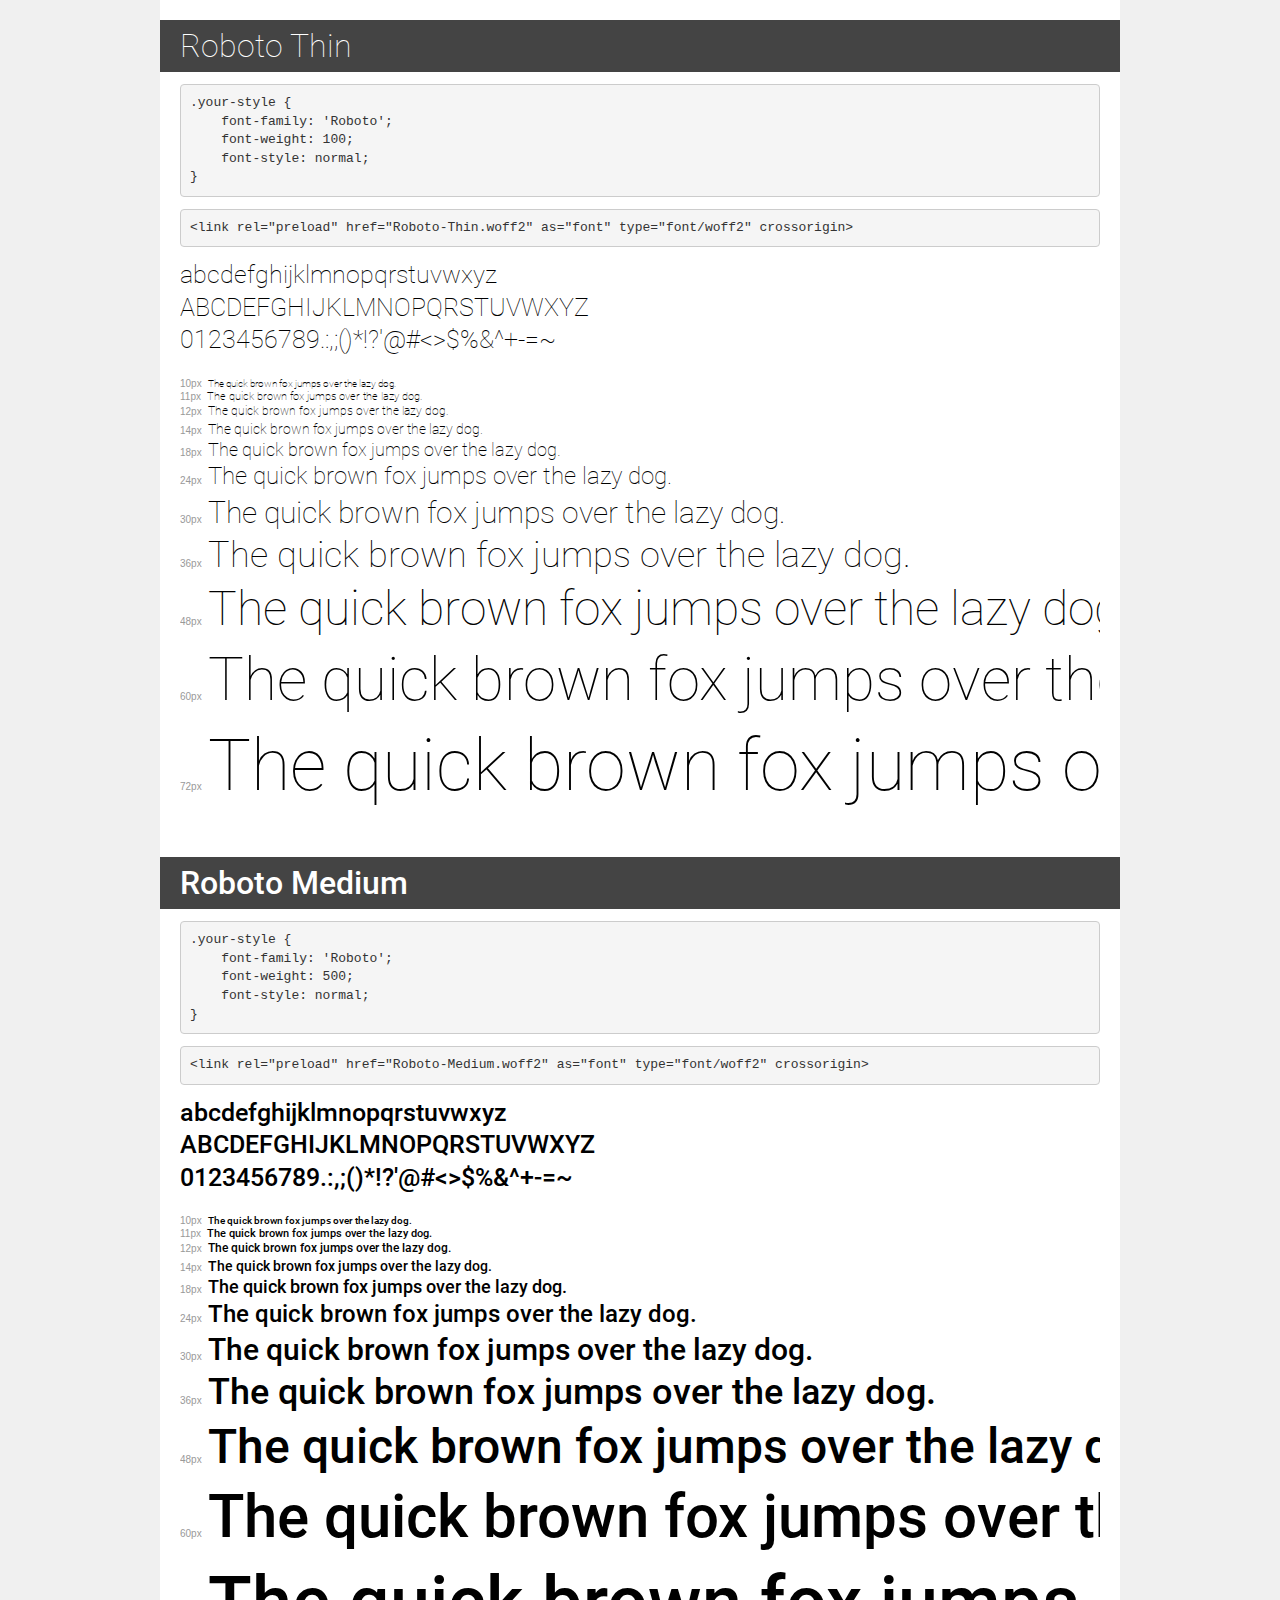
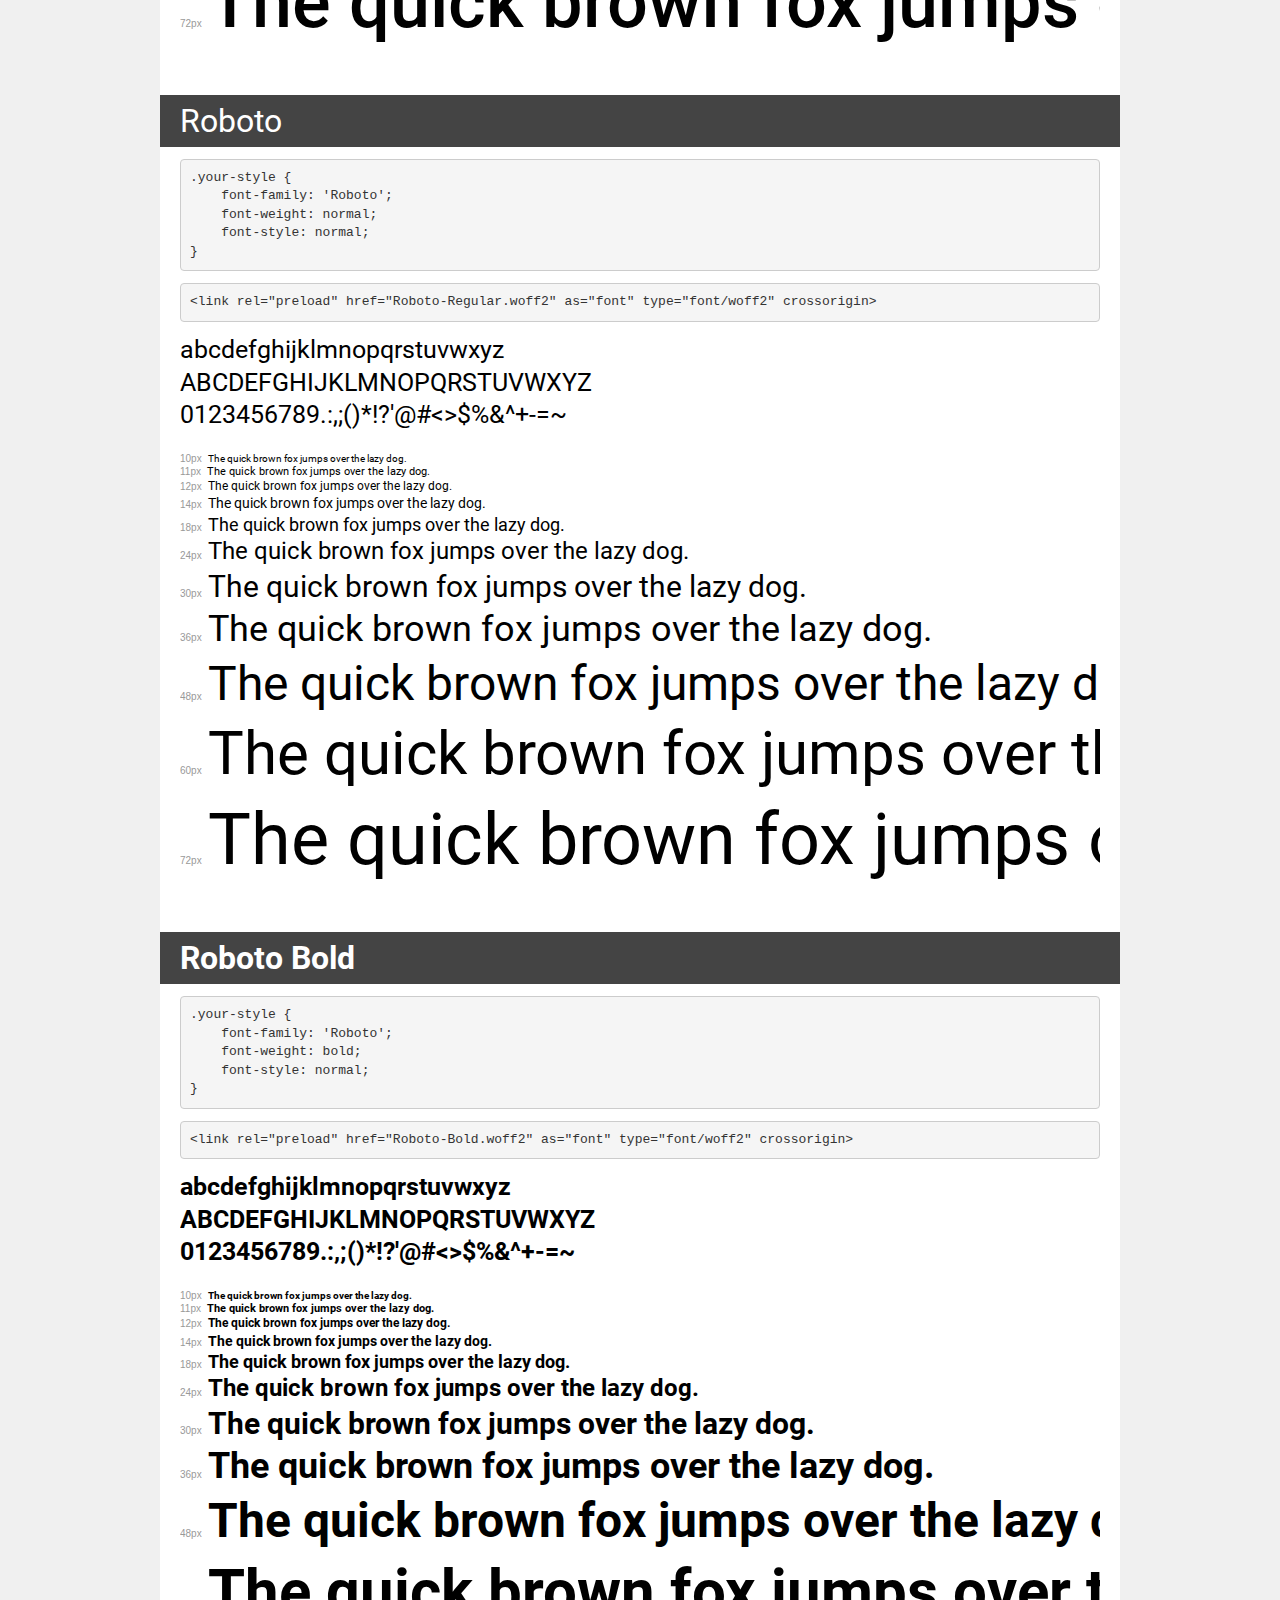
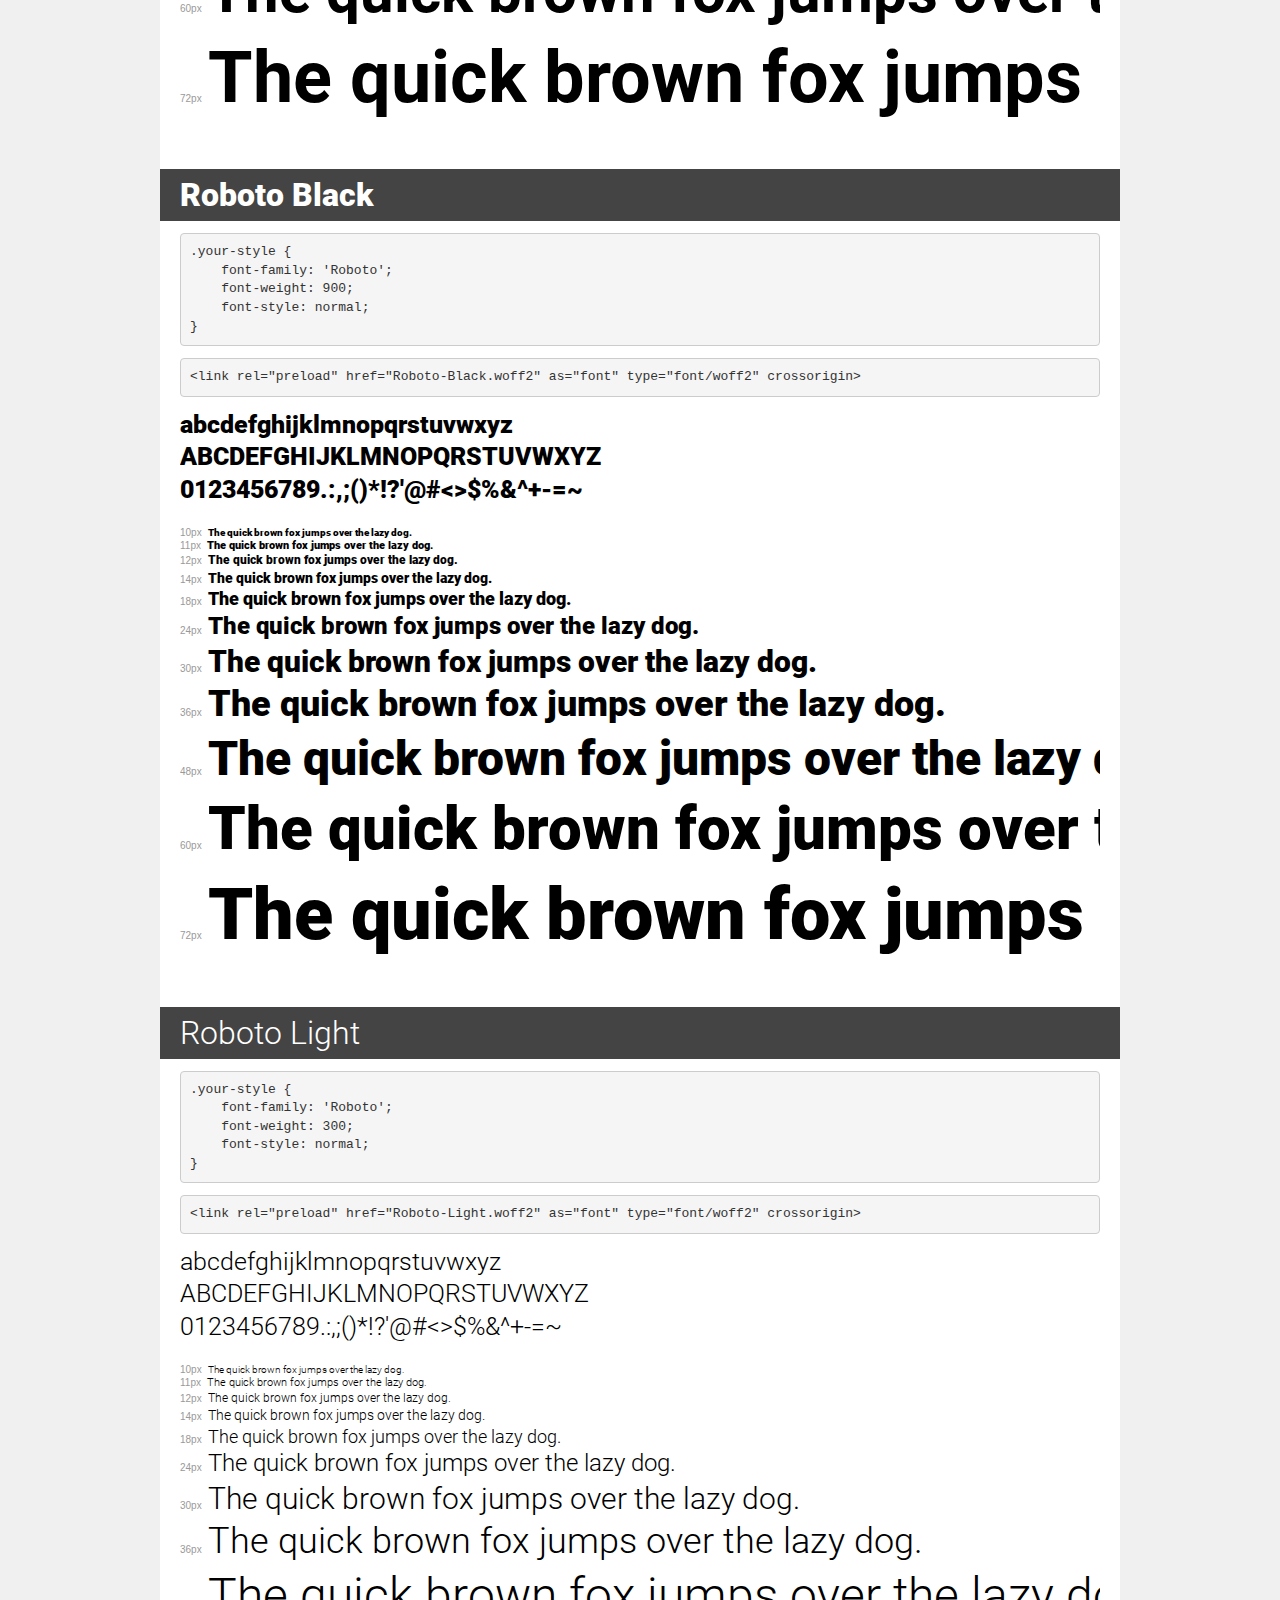
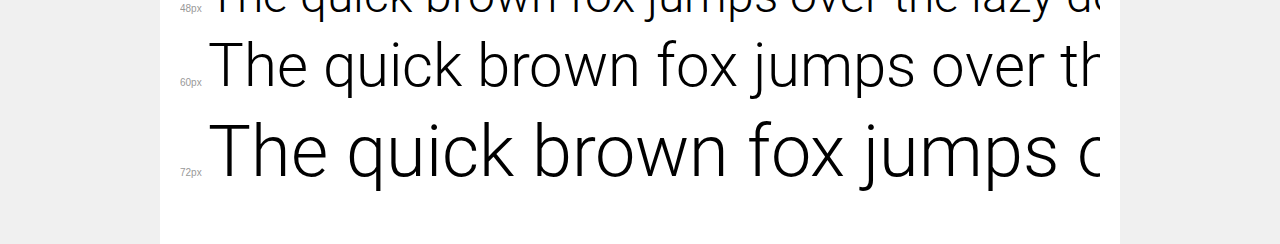
<file: assets/fonts/Roboto/demo.html>
<!DOCTYPE html>
<html lang="en">
<head>
    <meta charset="utf-8">
    <meta http-equiv="X-UA-Compatible" content="IE=edge">
    <meta name="viewport" content="width=device-width, initial-scale=1">
    <meta name="robots" content="noindex, noarchive">
    <meta name="format-detection" content="telephone=no">
    <title>Transfonter demo</title>
    <link href="stylesheet.css" rel="stylesheet">
    <style>
        /*
        http://meyerweb.com/eric/tools/css/reset/
        v2.0 | 20110126
        License: none (public domain)
        */
        html, body, div, span, applet, object, iframe,
        h1, h2, h3, h4, h5, h6, p, blockquote, pre,
        a, abbr, acronym, address, big, cite, code,
        del, dfn, em, img, ins, kbd, q, s, samp,
        small, strike, strong, sub, sup, tt, var,
        b, u, i, center,
        dl, dt, dd, ol, ul, li,
        fieldset, form, label, legend,
        table, caption, tbody, tfoot, thead, tr, th, td,
        article, aside, canvas, details, embed,
        figure, figcaption, footer, header, hgroup,
        menu, nav, output, ruby, section, summary,
        time, mark, audio, video {
            margin: 0;
            padding: 0;
            border: 0;
            font-size: 100%;
            font: inherit;
            vertical-align: baseline;
        }
        /* HTML5 display-role reset for older browsers */
        article, aside, details, figcaption, figure,
        footer, header, hgroup, menu, nav, section {
            display: block;
        }
        body {
            line-height: 1;
        }
        ol, ul {
            list-style: none;
        }
        blockquote, q {
            quotes: none;
        }
        blockquote:before, blockquote:after,
        q:before, q:after {
            content: '';
            content: none;
        }
        table {
            border-collapse: collapse;
            border-spacing: 0;
        }
        /* demo styles */
        body {
            background: #f0f0f0;
            color: #000;
        }
        .page {
            background: #fff;
            width: 920px;
            margin: 0 auto;
            padding: 20px 20px 0 20px;
            overflow: hidden;
        }
        .font-container {
            overflow-x: auto;
            overflow-y: hidden;
            margin-bottom: 40px;
            line-height: 1.3;
            white-space: nowrap;
            padding-bottom: 5px;
        }
        h1 {
            position: relative;
            background: #444;
            font-size: 32px;
            color: #fff;
            padding: 10px 20px;
            margin: 0 -20px 12px -20px;
        }
        .letters {
            font-size: 25px;
            margin-bottom: 20px;
        }
        .s10:before {
            content: '10px';
        }
        .s11:before {
            content: '11px';
        }
        .s12:before {
            content: '12px';
        }
        .s14:before {
            content: '14px';
        }
        .s18:before {
            content: '18px';
        }
        .s24:before {
            content: '24px';
        }
        .s30:before {
            content: '30px';
        }
        .s36:before {
            content: '36px';
        }
        .s48:before {
            content: '48px';
        }
        .s60:before {
            content: '60px';
        }
        .s72:before {
            content: '72px';
        }
        .s10:before, .s11:before, .s12:before, .s14:before,
        .s18:before, .s24:before, .s30:before, .s36:before,
        .s48:before, .s60:before, .s72:before {
            font-family: Arial, sans-serif;
            font-size: 10px;
            font-weight: normal;
            font-style: normal;
            color: #999;
            padding-right: 6px;
        }
        pre {
            display: block;
            padding: 9px;
            margin: 0 0 12px;
            font-family: Monaco, Menlo, Consolas, "Courier New", monospace;
            font-size: 13px;
            line-height: 1.428571429;
            color: #333;
            font-weight: normal;
            font-style: normal;
            background-color: #f5f5f5;
            border: 1px solid #ccc;
            overflow-x: auto;
            border-radius: 4px;
        }
        /* responsive */
        @media (max-width: 959px) {
            .page {
                width: auto;
                margin: 0;
            }
        }
    </style>
</head>
<body>
<div class="page">
    <div class="demo">
        <h1 style="font-family: 'Roboto'; font-weight: 100; font-style: normal;">Roboto Thin</h1>
        <pre title="Usage">.your-style {
    font-family: 'Roboto';
    font-weight: 100;
    font-style: normal;
}</pre>
        <pre title="Preload (optional)">
&lt;link rel=&quot;preload&quot; href=&quot;Roboto-Thin.woff2&quot; as=&quot;font&quot; type=&quot;font/woff2&quot; crossorigin&gt;</pre>
        <div class="font-container" style="font-family: 'Roboto'; font-weight: 100; font-style: normal;">
            <p class="letters">
                abcdefghijklmnopqrstuvwxyz<br>
ABCDEFGHIJKLMNOPQRSTUVWXYZ<br>
                0123456789.:,;()*!?'@#&lt;&gt;$%&^+-=~
            </p>
            <p class="s10" style="font-size: 10px;">The quick brown fox jumps over the lazy dog.</p>
            <p class="s11" style="font-size: 11px;">The quick brown fox jumps over the lazy dog.</p>
            <p class="s12" style="font-size: 12px;">The quick brown fox jumps over the lazy dog.</p>
            <p class="s14" style="font-size: 14px;">The quick brown fox jumps over the lazy dog.</p>
            <p class="s18" style="font-size: 18px;">The quick brown fox jumps over the lazy dog.</p>
            <p class="s24" style="font-size: 24px;">The quick brown fox jumps over the lazy dog.</p>
            <p class="s30" style="font-size: 30px;">The quick brown fox jumps over the lazy dog.</p>
            <p class="s36" style="font-size: 36px;">The quick brown fox jumps over the lazy dog.</p>
            <p class="s48" style="font-size: 48px;">The quick brown fox jumps over the lazy dog.</p>
            <p class="s60" style="font-size: 60px;">The quick brown fox jumps over the lazy dog.</p>
            <p class="s72" style="font-size: 72px;">The quick brown fox jumps over the lazy dog.</p>
        </div>
    </div>

    <div class="demo">
        <h1 style="font-family: 'Roboto'; font-weight: 500; font-style: normal;">Roboto Medium</h1>
        <pre title="Usage">.your-style {
    font-family: 'Roboto';
    font-weight: 500;
    font-style: normal;
}</pre>
        <pre title="Preload (optional)">
&lt;link rel=&quot;preload&quot; href=&quot;Roboto-Medium.woff2&quot; as=&quot;font&quot; type=&quot;font/woff2&quot; crossorigin&gt;</pre>
        <div class="font-container" style="font-family: 'Roboto'; font-weight: 500; font-style: normal;">
            <p class="letters">
                abcdefghijklmnopqrstuvwxyz<br>
ABCDEFGHIJKLMNOPQRSTUVWXYZ<br>
                0123456789.:,;()*!?'@#&lt;&gt;$%&^+-=~
            </p>
            <p class="s10" style="font-size: 10px;">The quick brown fox jumps over the lazy dog.</p>
            <p class="s11" style="font-size: 11px;">The quick brown fox jumps over the lazy dog.</p>
            <p class="s12" style="font-size: 12px;">The quick brown fox jumps over the lazy dog.</p>
            <p class="s14" style="font-size: 14px;">The quick brown fox jumps over the lazy dog.</p>
            <p class="s18" style="font-size: 18px;">The quick brown fox jumps over the lazy dog.</p>
            <p class="s24" style="font-size: 24px;">The quick brown fox jumps over the lazy dog.</p>
            <p class="s30" style="font-size: 30px;">The quick brown fox jumps over the lazy dog.</p>
            <p class="s36" style="font-size: 36px;">The quick brown fox jumps over the lazy dog.</p>
            <p class="s48" style="font-size: 48px;">The quick brown fox jumps over the lazy dog.</p>
            <p class="s60" style="font-size: 60px;">The quick brown fox jumps over the lazy dog.</p>
            <p class="s72" style="font-size: 72px;">The quick brown fox jumps over the lazy dog.</p>
        </div>
    </div>

    <div class="demo">
        <h1 style="font-family: 'Roboto'; font-weight: normal; font-style: normal;">Roboto</h1>
        <pre title="Usage">.your-style {
    font-family: 'Roboto';
    font-weight: normal;
    font-style: normal;
}</pre>
        <pre title="Preload (optional)">
&lt;link rel=&quot;preload&quot; href=&quot;Roboto-Regular.woff2&quot; as=&quot;font&quot; type=&quot;font/woff2&quot; crossorigin&gt;</pre>
        <div class="font-container" style="font-family: 'Roboto'; font-weight: normal; font-style: normal;">
            <p class="letters">
                abcdefghijklmnopqrstuvwxyz<br>
ABCDEFGHIJKLMNOPQRSTUVWXYZ<br>
                0123456789.:,;()*!?'@#&lt;&gt;$%&^+-=~
            </p>
            <p class="s10" style="font-size: 10px;">The quick brown fox jumps over the lazy dog.</p>
            <p class="s11" style="font-size: 11px;">The quick brown fox jumps over the lazy dog.</p>
            <p class="s12" style="font-size: 12px;">The quick brown fox jumps over the lazy dog.</p>
            <p class="s14" style="font-size: 14px;">The quick brown fox jumps over the lazy dog.</p>
            <p class="s18" style="font-size: 18px;">The quick brown fox jumps over the lazy dog.</p>
            <p class="s24" style="font-size: 24px;">The quick brown fox jumps over the lazy dog.</p>
            <p class="s30" style="font-size: 30px;">The quick brown fox jumps over the lazy dog.</p>
            <p class="s36" style="font-size: 36px;">The quick brown fox jumps over the lazy dog.</p>
            <p class="s48" style="font-size: 48px;">The quick brown fox jumps over the lazy dog.</p>
            <p class="s60" style="font-size: 60px;">The quick brown fox jumps over the lazy dog.</p>
            <p class="s72" style="font-size: 72px;">The quick brown fox jumps over the lazy dog.</p>
        </div>
    </div>

    <div class="demo">
        <h1 style="font-family: 'Roboto'; font-weight: bold; font-style: normal;">Roboto Bold</h1>
        <pre title="Usage">.your-style {
    font-family: 'Roboto';
    font-weight: bold;
    font-style: normal;
}</pre>
        <pre title="Preload (optional)">
&lt;link rel=&quot;preload&quot; href=&quot;Roboto-Bold.woff2&quot; as=&quot;font&quot; type=&quot;font/woff2&quot; crossorigin&gt;</pre>
        <div class="font-container" style="font-family: 'Roboto'; font-weight: bold; font-style: normal;">
            <p class="letters">
                abcdefghijklmnopqrstuvwxyz<br>
ABCDEFGHIJKLMNOPQRSTUVWXYZ<br>
                0123456789.:,;()*!?'@#&lt;&gt;$%&^+-=~
            </p>
            <p class="s10" style="font-size: 10px;">The quick brown fox jumps over the lazy dog.</p>
            <p class="s11" style="font-size: 11px;">The quick brown fox jumps over the lazy dog.</p>
            <p class="s12" style="font-size: 12px;">The quick brown fox jumps over the lazy dog.</p>
            <p class="s14" style="font-size: 14px;">The quick brown fox jumps over the lazy dog.</p>
            <p class="s18" style="font-size: 18px;">The quick brown fox jumps over the lazy dog.</p>
            <p class="s24" style="font-size: 24px;">The quick brown fox jumps over the lazy dog.</p>
            <p class="s30" style="font-size: 30px;">The quick brown fox jumps over the lazy dog.</p>
            <p class="s36" style="font-size: 36px;">The quick brown fox jumps over the lazy dog.</p>
            <p class="s48" style="font-size: 48px;">The quick brown fox jumps over the lazy dog.</p>
            <p class="s60" style="font-size: 60px;">The quick brown fox jumps over the lazy dog.</p>
            <p class="s72" style="font-size: 72px;">The quick brown fox jumps over the lazy dog.</p>
        </div>
    </div>

    <div class="demo">
        <h1 style="font-family: 'Roboto'; font-weight: 900; font-style: normal;">Roboto Black</h1>
        <pre title="Usage">.your-style {
    font-family: 'Roboto';
    font-weight: 900;
    font-style: normal;
}</pre>
        <pre title="Preload (optional)">
&lt;link rel=&quot;preload&quot; href=&quot;Roboto-Black.woff2&quot; as=&quot;font&quot; type=&quot;font/woff2&quot; crossorigin&gt;</pre>
        <div class="font-container" style="font-family: 'Roboto'; font-weight: 900; font-style: normal;">
            <p class="letters">
                abcdefghijklmnopqrstuvwxyz<br>
ABCDEFGHIJKLMNOPQRSTUVWXYZ<br>
                0123456789.:,;()*!?'@#&lt;&gt;$%&^+-=~
            </p>
            <p class="s10" style="font-size: 10px;">The quick brown fox jumps over the lazy dog.</p>
            <p class="s11" style="font-size: 11px;">The quick brown fox jumps over the lazy dog.</p>
            <p class="s12" style="font-size: 12px;">The quick brown fox jumps over the lazy dog.</p>
            <p class="s14" style="font-size: 14px;">The quick brown fox jumps over the lazy dog.</p>
            <p class="s18" style="font-size: 18px;">The quick brown fox jumps over the lazy dog.</p>
            <p class="s24" style="font-size: 24px;">The quick brown fox jumps over the lazy dog.</p>
            <p class="s30" style="font-size: 30px;">The quick brown fox jumps over the lazy dog.</p>
            <p class="s36" style="font-size: 36px;">The quick brown fox jumps over the lazy dog.</p>
            <p class="s48" style="font-size: 48px;">The quick brown fox jumps over the lazy dog.</p>
            <p class="s60" style="font-size: 60px;">The quick brown fox jumps over the lazy dog.</p>
            <p class="s72" style="font-size: 72px;">The quick brown fox jumps over the lazy dog.</p>
        </div>
    </div>

    <div class="demo">
        <h1 style="font-family: 'Roboto'; font-weight: 300; font-style: normal;">Roboto Light</h1>
        <pre title="Usage">.your-style {
    font-family: 'Roboto';
    font-weight: 300;
    font-style: normal;
}</pre>
        <pre title="Preload (optional)">
&lt;link rel=&quot;preload&quot; href=&quot;Roboto-Light.woff2&quot; as=&quot;font&quot; type=&quot;font/woff2&quot; crossorigin&gt;</pre>
        <div class="font-container" style="font-family: 'Roboto'; font-weight: 300; font-style: normal;">
            <p class="letters">
                abcdefghijklmnopqrstuvwxyz<br>
ABCDEFGHIJKLMNOPQRSTUVWXYZ<br>
                0123456789.:,;()*!?'@#&lt;&gt;$%&^+-=~
            </p>
            <p class="s10" style="font-size: 10px;">The quick brown fox jumps over the lazy dog.</p>
            <p class="s11" style="font-size: 11px;">The quick brown fox jumps over the lazy dog.</p>
            <p class="s12" style="font-size: 12px;">The quick brown fox jumps over the lazy dog.</p>
            <p class="s14" style="font-size: 14px;">The quick brown fox jumps over the lazy dog.</p>
            <p class="s18" style="font-size: 18px;">The quick brown fox jumps over the lazy dog.</p>
            <p class="s24" style="font-size: 24px;">The quick brown fox jumps over the lazy dog.</p>
            <p class="s30" style="font-size: 30px;">The quick brown fox jumps over the lazy dog.</p>
            <p class="s36" style="font-size: 36px;">The quick brown fox jumps over the lazy dog.</p>
            <p class="s48" style="font-size: 48px;">The quick brown fox jumps over the lazy dog.</p>
            <p class="s60" style="font-size: 60px;">The quick brown fox jumps over the lazy dog.</p>
            <p class="s72" style="font-size: 72px;">The quick brown fox jumps over the lazy dog.</p>
        </div>
    </div>

</div>
</body>
</html>
</file>
<file: assets/fonts/Roboto/stylesheet.css>
@font-face {
    font-family: 'Roboto';
    src: url('Roboto-Thin.eot');
    src: url('Roboto-Thin.eot?#iefix') format('embedded-opentype'),
        url('Roboto-Thin.woff2') format('woff2'),
        url('Roboto-Thin.woff') format('woff'),
        url('Roboto-Thin.ttf') format('truetype'),
        url('Roboto-Thin.svg#Roboto-Thin') format('svg');
    font-weight: 100;
    font-style: normal;
    font-display: swap;
}

@font-face {
    font-family: 'Roboto';
    src: url('Roboto-Medium.eot');
    src: url('Roboto-Medium.eot?#iefix') format('embedded-opentype'),
        url('Roboto-Medium.woff2') format('woff2'),
        url('Roboto-Medium.woff') format('woff'),
        url('Roboto-Medium.ttf') format('truetype'),
        url('Roboto-Medium.svg#Roboto-Medium') format('svg');
    font-weight: 500;
    font-style: normal;
    font-display: swap;
}

@font-face {
    font-family: 'Roboto';
    src: url('Roboto-Regular.eot');
    src: url('Roboto-Regular.eot?#iefix') format('embedded-opentype'),
        url('Roboto-Regular.woff2') format('woff2'),
        url('Roboto-Regular.woff') format('woff'),
        url('Roboto-Regular.ttf') format('truetype'),
        url('Roboto-Regular.svg#Roboto-Regular') format('svg');
    font-weight: normal;
    font-style: normal;
    font-display: swap;
}

@font-face {
    font-family: 'Roboto';
    src: url('Roboto-Bold.eot');
    src: url('Roboto-Bold.eot?#iefix') format('embedded-opentype'),
        url('Roboto-Bold.woff2') format('woff2'),
        url('Roboto-Bold.woff') format('woff'),
        url('Roboto-Bold.ttf') format('truetype'),
        url('Roboto-Bold.svg#Roboto-Bold') format('svg');
    font-weight: bold;
    font-style: normal;
    font-display: swap;
}

@font-face {
    font-family: 'Roboto';
    src: url('Roboto-Black.eot');
    src: url('Roboto-Black.eot?#iefix') format('embedded-opentype'),
        url('Roboto-Black.woff2') format('woff2'),
        url('Roboto-Black.woff') format('woff'),
        url('Roboto-Black.ttf') format('truetype'),
        url('Roboto-Black.svg#Roboto-Black') format('svg');
    font-weight: 900;
    font-style: normal;
    font-display: swap;
}

@font-face {
    font-family: 'Roboto';
    src: url('Roboto-Light.eot');
    src: url('Roboto-Light.eot?#iefix') format('embedded-opentype'),
        url('Roboto-Light.woff2') format('woff2'),
        url('Roboto-Light.woff') format('woff'),
        url('Roboto-Light.ttf') format('truetype'),
        url('Roboto-Light.svg#Roboto-Light') format('svg');
    font-weight: 300;
    font-style: normal;
    font-display: swap;
}
</file>
<file: assets/fonts/helioscond/stylesheet.css>
@font-face {
    font-family: 'HeliosCond';
    src: url('HeliosCond-Bold-Italic.eot');
    src: url('HeliosCond-Bold-Italic.eot?#iefix') format('embedded-opentype'),
        url('HeliosCond-Bold-Italic.woff2') format('woff2'),
        url('HeliosCond-Bold-Italic.woff') format('woff'),
        url('HeliosCond-Bold-Italic.ttf') format('truetype'),
        url('HeliosCond-Bold-Italic.svg#HeliosCond-Bold-Italic') format('svg');
    font-weight: bold;
    font-style: italic;
    font-display: swap;
}

@font-face {
    font-family: 'HeliosCond';
    src: url('HeliosCond.eot');
    src: url('HeliosCond.eot?#iefix') format('embedded-opentype'),
        url('HeliosCond.woff2') format('woff2'),
        url('HeliosCond.woff') format('woff'),
        url('HeliosCond.ttf') format('truetype'),
        url('HeliosCond.svg#HeliosCond') format('svg');
    font-weight: normal;
    font-style: normal;
    font-display: swap;
}

@font-face {
    font-family: 'HeliosCond';
    src: url('HeliosCond-Italic.eot');
    src: url('HeliosCond-Italic.eot?#iefix') format('embedded-opentype'),
        url('HeliosCond-Italic.woff2') format('woff2'),
        url('HeliosCond-Italic.woff') format('woff'),
        url('HeliosCond-Italic.ttf') format('truetype'),
        url('HeliosCond-Italic.svg#HeliosCond-Italic') format('svg');
    font-weight: normal;
    font-style: italic;
    font-display: swap;
}

@font-face {
    font-family: 'HeliosCond';
    src: url('HeliosCond-Bold.eot');
    src: url('HeliosCond-Bold.eot?#iefix') format('embedded-opentype'),
        url('HeliosCond-Bold.woff2') format('woff2'),
        url('HeliosCond-Bold.woff') format('woff'),
        url('HeliosCond-Bold.ttf') format('truetype'),
        url('HeliosCond-Bold.svg#HeliosCond-Bold') format('svg');
    font-weight: bold;
    font-style: normal;
    font-display: swap;
}

@font-face {
    font-family: 'HeliosCond';
    src: url('HeliosCond-Italic_1.eot');
    src: url('HeliosCond-Italic_1.eot?#iefix') format('embedded-opentype'),
        url('HeliosCond-Italic_1.woff2') format('woff2'),
        url('HeliosCond-Italic_1.woff') format('woff'),
        url('HeliosCond-Italic_1.ttf') format('truetype'),
        url('HeliosCond-Italic_1.svg#HeliosCond-Italic') format('svg');
    font-weight: normal;
    font-style: italic;
    font-display: swap;
}

@font-face {
    font-family: 'HeliosCond';
    src: url('HeliosCondBold.eot');
    src: url('HeliosCondBold.eot?#iefix') format('embedded-opentype'),
        url('HeliosCondBold.woff2') format('woff2'),
        url('HeliosCondBold.woff') format('woff'),
        url('HeliosCondBold.ttf') format('truetype'),
        url('HeliosCondBold.svg#HeliosCondBold') format('svg');
    font-weight: bold;
    font-style: normal;
    font-display: swap;
}

@font-face {
    font-family: 'HeliosCond';
    src: url('HeliosCondBold_1.eot');
    src: url('HeliosCondBold_1.eot?#iefix') format('embedded-opentype'),
        url('HeliosCondBold_1.woff2') format('woff2'),
        url('HeliosCondBold_1.woff') format('woff'),
        url('HeliosCondBold_1.ttf') format('truetype'),
        url('HeliosCondBold_1.svg#HeliosCondBold') format('svg');
    font-weight: bold;
    font-style: normal;
    font-display: swap;
}

@font-face {
    font-family: 'HeliosCond';
    src: url('HeliosCond-Italic_2.eot');
    src: url('HeliosCond-Italic_2.eot?#iefix') format('embedded-opentype'),
        url('HeliosCond-Italic_2.woff2') format('woff2'),
        url('HeliosCond-Italic_2.woff') format('woff'),
        url('HeliosCond-Italic_2.ttf') format('truetype'),
        url('HeliosCond-Italic_2.svg#HeliosCond-Italic') format('svg');
    font-weight: normal;
    font-style: italic;
    font-display: swap;
}

@font-face {
    font-family: 'HeliosCond';
    src: url('HeliosCond-Bold_1.eot');
    src: url('HeliosCond-Bold_1.eot?#iefix') format('embedded-opentype'),
        url('HeliosCond-Bold_1.woff2') format('woff2'),
        url('HeliosCond-Bold_1.woff') format('woff'),
        url('HeliosCond-Bold_1.ttf') format('truetype'),
        url('HeliosCond-Bold_1.svg#HeliosCond-Bold') format('svg');
    font-weight: bold;
    font-style: normal;
    font-display: swap;
}

@font-face {
    font-family: 'HeliosCond';
    src: url('HeliosCond_1.eot');
    src: url('HeliosCond_1.eot?#iefix') format('embedded-opentype'),
        url('HeliosCond_1.woff2') format('woff2'),
        url('HeliosCond_1.woff') format('woff'),
        url('HeliosCond_1.ttf') format('truetype'),
        url('HeliosCond_1.svg#HeliosCond') format('svg');
    font-weight: normal;
    font-style: normal;
    font-display: swap;
}

@font-face {
    font-family: 'HeliosCond';
    src: url('HeliosCond-Italic_3.eot');
    src: url('HeliosCond-Italic_3.eot?#iefix') format('embedded-opentype'),
        url('HeliosCond-Italic_3.woff2') format('woff2'),
        url('HeliosCond-Italic_3.woff') format('woff'),
        url('HeliosCond-Italic_3.ttf') format('truetype'),
        url('HeliosCond-Italic_3.svg#HeliosCond-Italic') format('svg');
    font-weight: normal;
    font-style: italic;
    font-display: swap;
}

@font-face {
    font-family: 'HeliosCond';
    src: url('HeliosCond-Bold-Italic_1.eot');
    src: url('HeliosCond-Bold-Italic_1.eot?#iefix') format('embedded-opentype'),
        url('HeliosCond-Bold-Italic_1.woff2') format('woff2'),
        url('HeliosCond-Bold-Italic_1.woff') format('woff'),
        url('HeliosCond-Bold-Italic_1.ttf') format('truetype'),
        url('HeliosCond-Bold-Italic_1.svg#HeliosCond-Bold-Italic') format('svg');
    font-weight: bold;
    font-style: italic;
    font-display: swap;
}
</file>
<file: css/styles.css>
body {
	margin: 0 !important;
	padding: 0 !important;
    font-family: "Roboto", "Arial", sans-serif;
}
h1, h2, h3, h4, h5, h6 {
	padding: 0;
	margin: 0;
}
div, p, form, input, a, span, button {
	box-sizing: border-box;
}
p,button{
    margin: 0;
    padding: 0;
}
ul, li {
	display: block;
	padding: 0;
	margin: 0;
}
a, a:hover, a:active {
    text-decoration: none;
}
a {
    text-decoration: none;
	transition: all 0.5s ease;
	cursor: pointer;
    color: #252525;
}
button{
	outline: none;
	border: none;
	background: none;
}
a:hover, button:hover{
    cursor: pointer;
}

.header{
    padding-top: 12px;
}
.container{
    width: 1170px;
    margin: 0 auto;
}
.header-top, .top-bar, .cart, .cart__items, .main-menu__items, .working-hours, .location{
    display: flex;
    justify-content: space-between;
}
.header-top{
    margin-bottom: 27px;
}
.top-bar{
    padding-bottom: 8px;
    position: relative;
}
.top-bar::after{
    content: '';
    width: 100%;
    height: 1px;
    bottom: 0;
    left: 0;
    background: #D7D7D7;
    position: absolute;
}
.top-bar-content{
    display: flex;
    flex-direction: column;
    width: 100%;
}
.logo{
    width: 210px;
    display: flex;
    flex-direction: column;
    align-items: center;
    margin: 8px 29px 0 0;
}
.logo__image{
    display: flex;
    align-items: center;
    justify-content: center;
    width: 210px;
    height: 111px;
    background: #FFCC00;
    margin-bottom: 6px;
}
.logo__text{
    text-transform: uppercase;
    font-weight: 700;
    font-size: 13px;
    line-height: 15px;
    color: #000000;
    font-family: 'HeliosCond';
}
.top-menu{
    width: 100%;
    display: flex;
    justify-content: space-between;
    max-width: 624px;
}
.top-menu a, .login a{
    font-size: 12px;
    letter-spacing: -0.01em;
}
.signin{
    margin-right: 25px;
    position: relative;
}
.signin::after{
    content: '';
    width: 1px;
    height: 10px;
    background: #252525;
    position: absolute;
    right: -15px;
    bottom: 2px;
}
.header-assets{
    display: flex;
    margin-top: 19px;
}
.banner{
    width: 253px;
    height: 70px;
    background: #E2E2E2;
    margin: 2px 31px 0 0;
}
.cart{
    margin-top: 3px;
}
.cart__buttons{
    margin-right: 35px;
}
.cart__point{
    font-family: 'Roboto';
    font-weight: 400;
    font-size: 12px;
    line-height: 0.875em;
    letter-spacing: -0.025em;
    color: #252525;
}
.cart__buttons li{
    display: flex;
    align-items: center;
    margin-bottom: 11px;
}
.cart__buttons .card__icon{
    display: block;
    width: 19px;
    height: 18px;
    object-fit: contain;
    margin-right: 12px;
}
.cart__buttons .card__icon_star{
    width: 14px;
    height: 14px;
    margin: 0 11px 0 5px;
}
.cart__buttons .card__icon_balance{
    width: 18px;
    height: 16px;
    margin: 0 9px 0 3px;
}
.cart__items li{
    display: block;
}
.cart__items li:not(:last-child){
    margin-right: 15px;
}
.cart__point_cart{
    font-size: 14px;
    letter-spacing: -0.01em;
}
.contacts{
    width: 184px;
    display: flex;
    flex-direction: column;
    margin-left: auto;
}
.working-hours{
    font-weight: 400;
    font-size: 12px;
    line-height: 14px;
    letter-spacing: -0.025em;
}
.working-hours span{
    font-weight: 700;
    letter-spacing: -0.01em;
}
.phone{
    font-weight: 700;
    font-size: 25px;
    line-height: 29px;
    letter-spacing: -0.02em;
    align-self: center;
    padding: 14px 0;
    position: relative;
}
.phone::after{
    position: absolute;
    content: '';
    width: 100%;
    height: 1px;
    background: #d7d7d7;
    bottom: 0;
    left: 0;
}
.location{
    font-size: 12px;
    margin-top: 4px;
}
.location__change{
    border-bottom: 1px dashed #000000;
    letter-spacing: -0.04em;
    position: relative;
    line-height: 1em;
}
.location__change::after{
    content: '';
    position: absolute;
    width: 0;
    height: 0;
    border-top: 3.5px solid transparent;
    border-left: 6.5px solid #252525;
    border-bottom: 3.5px solid transparent;
    left: -10px;
    bottom: 3px;
}
.main-menu{
    display: flex;
    border-radius: 5px;
    box-shadow: 0px 2px 3px rgba(0, 0, 0, 0.25);
    background: #252525;
    overflow: hidden;
}
.main-menu__items a{
    font-weight: 600;
    font-size: 14px;
    line-height: 16px;
    color: #FFFFFF;
    display: block;
    height: 100%;
    padding-top: 9px;
    padding: 9px 19px 0;
}
.main-menu__items a:hover{
    background: #FFCC00;
    color: #252525;
}
.search{
    width: 39px;
    background: #FFCC00;
    padding-top: 6px;
}
.sale{
    width: 127px;
    background: #FFCC00;
    padding-top: 10px;
    text-align: center;  
    font-weight: 600;
    font-size: 14px;
    line-height: 16px;
    text-align: center;
    text-transform: uppercase;
    color: #000000; 
    margin-left: auto; 
}
.main-menu__items{
    margin-left: 59px;
}
</file>
